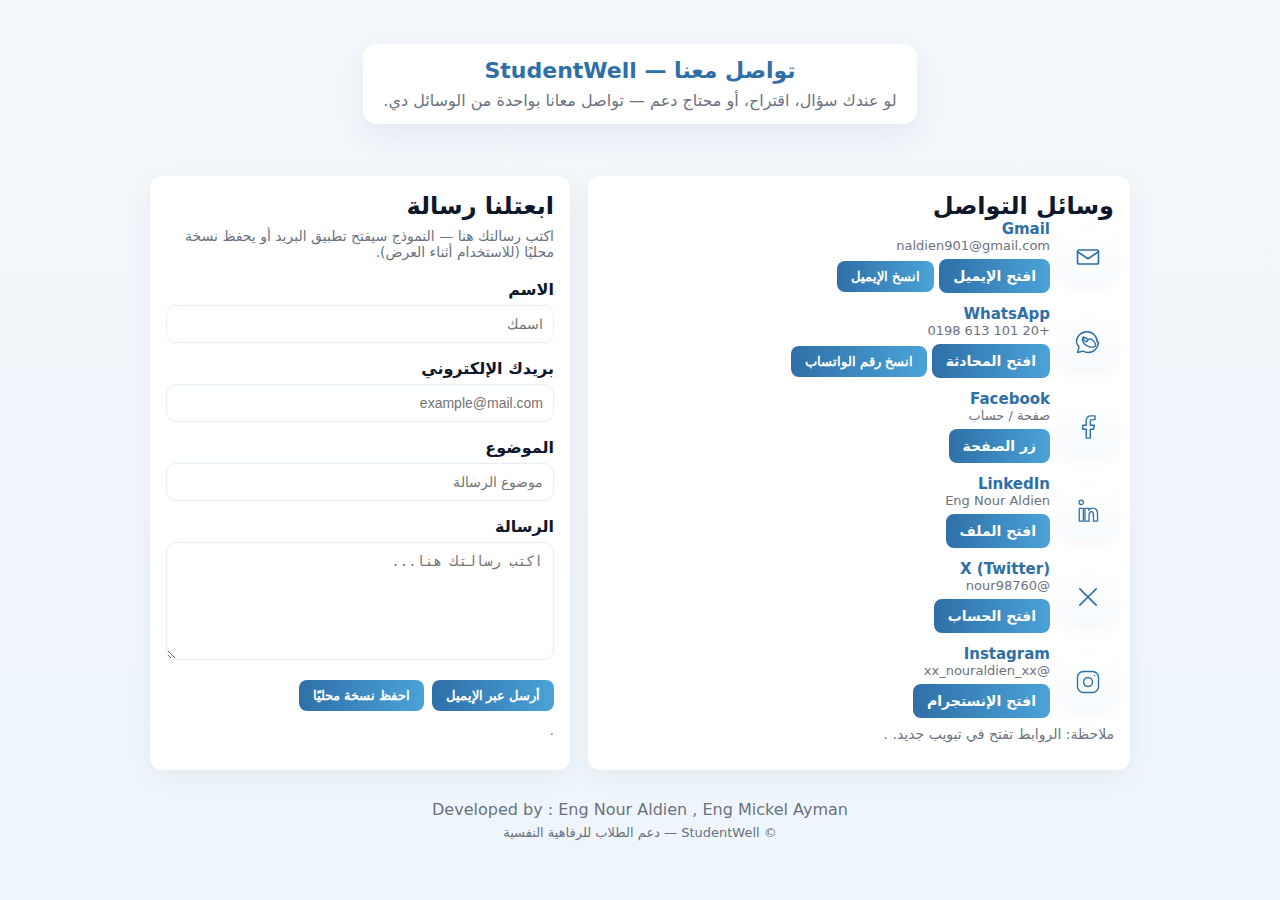
<file: contact.html>
<!doctype html>
<html lang="ar" dir="rtl">
<head>
  <link rel="stylesheet" href="styles.css">
  <meta charset="utf-8" />
  <meta name="viewport" content="width=device-width,initial-scale=1" />
  <title>StudentWell — تواصل معنا</title>
  <style>
    :root{
      --bg:#f3f7fb;
      --card:#ffffff;
      --accent:#2f6fa8;
      --muted:#6b7280;
      --glass: rgba(255,255,255,0.6);
      font-family: 'Segoe UI', Tahoma, system-ui, 'Noto Kufi Arabic', Arial, sans-serif;
    }
    *{box-sizing:border-box}
    body{margin:0;background:linear-gradient(180deg,var(--bg),#eef6fb);color:#0f172a}
    header{padding:44px 16px 18px;text-align:center}
    .brand{display:inline-block;background:var(--card);padding:14px 20px;border-radius:14px;box-shadow:0 12px 30px rgba(19,38,71,0.06)}
    .brand h1{margin:0;color:var(--accent);font-size:22px}
    .lead{color:var(--muted);margin-top:8px}

    .container{max-width:1000px;margin:20px auto;padding:0 16px}
    .grid{display:grid;grid-template-columns:1fr 420px;gap:18px}
    .card{background:var(--card);padding:16px;border-radius:12px;box-shadow:0 8px 24px rgba(19,38,71,0.05)}
    .contact-list{display:flex;flex-direction:column;gap:12px}
    .contact-item{display:flex;gap:12px;align-items:center}
    .icon{
      width:52px;height:52px;border-radius:10px;display:flex;align-items:center;justify-content:center;
      background:linear-gradient(180deg,#fff,#f6fbff);box-shadow:0 6px 16px rgba(19,38,71,0.04)
    }
    .meta{display:flex;flex-direction:column}
    .meta b{font-size:15px;color:var(--accent)}
    .meta small{color:var(--muted);font-size:13px}

    .socials{display:flex;gap:8px;flex-wrap:wrap;margin-top:8px}
    .socials a{display:inline-flex;gap:8px;align-items:center;padding:8px 10px;border-radius:10px;text-decoration:none;border:1px solid rgba(47,111,168,0.08);background:#fff;color:var(--accent);font-weight:700}

    form label{display:block;margin:8px 0 6px;font-weight:700}
    input[type=text], input[type=email], textarea{
      width:100%;padding:10px;border-radius:10px;border:1px solid #e6eefc;font-size:14px;margin-bottom:8px
    }
    button{padding:10px 14px;border-radius:10px;border:0;background:linear-gradient(90deg,var(--accent),#4aa3d8);color:white;cursor:pointer;font-weight:700}
    .ghost{background:transparent;border:1px solid rgba(47,111,168,0.12);color:var(--accent);padding:8px 10px;border-radius:10px}

    .note{font-size:13px;color:var(--muted);margin-top:8px}

    @media (max-width:920px){ .grid{grid-template-columns:1fr} .icon{width:48px;height:48px} }
  </style>
</head>
<body>
  <header>
    <div class="brand" role="banner">
      <h1>تواصل معنا — StudentWell</h1>
      <div class="lead">لو عندك سؤال، اقتراح، أو محتاج دعم — تواصل معانا بواحدة من الوسائل دي.</div>
    </div>
  </header>

  <main class="container">
    <div class="grid">
      <!-- Left: contact info & socials -->
      <section class="card" aria-labelledby="contactsTitle">
        <h2 id="contactsTitle">وسائل التواصل</h2>

        <div class="contact-list" role="list">
          <!-- Email -->
          <div class="contact-item" role="listitem">
            <div class="icon" aria-hidden>
              <!-- mail icon -->
              <svg width="28" height="28" viewBox="0 0 24 24" fill="none" xmlns="http://www.w3.org/2000/svg"><path d="M3 7.5C3 6.671 3.671 6 4.5 6h15c.829 0 1.5.671 1.5 1.5v9c0 .829-.671 1.5-1.5 1.5h-15A1.5 1.5 0 0 1 3 16.5v-9z" stroke="#2f6fa8" stroke-width="1.4" stroke-linecap="round" stroke-linejoin="round"/><path d="M21 7.5l-9 6-9-6" stroke="#2f6fa8" stroke-width="1.4" stroke-linecap="round" stroke-linejoin="round"/></svg>
            </div>
            <div class="meta">
              <b>Gmail</b>
              <small id="emailText">naldien901@gmail.com</small>
              <div style="margin-top:6px">
                <a class="ghost" href="mailto:naldien901@gmail.com">افتح الإيميل</a>
                <button id="copyEmail" class="ghost" style="margin-left:8px">انسخ الإيميل</button>
              </div>
            </div>
          </div>

          <!-- WhatsApp -->
          <div class="contact-item">
            <div class="icon" aria-hidden>
              <!-- whatsapp icon -->
              <svg width="28" height="28" viewBox="0 0 24 24" fill="none" xmlns="http://www.w3.org/2000/svg"><path d="M21 12.1c0 4.9-3.99 8.9-8.9 8.9-1.59 0-3.07-.42-4.35-1.16L3 21l1.31-4.73A8.872 8.872 0 0 1 2.1 12.1C2.1 7.2 6.09 3.2 11 3.2S19.9 7.2 19.9 12.1z" stroke="#2f6fa8" stroke-width="1.2" stroke-linecap="round" stroke-linejoin="round"/><path d="M8.2 7.6c-.3.2-1 1-1 2.2 0 1.2.7 2.6 1.7 3.7.9 1 2.8 2.3 4.7 2.8 1 .2 1.7.1 2.4.1.6 0 1-.1 1.3-.2.4-.1.9-.4 1.1-.8.2-.3.2-.6.2-.9-.1-.9-.6-1.7-1-2.2-.7-1-1.5-1.7-2.2-2.2-.6-.4-1.1-.6-1.5-.7-.4-.1-.8 0-1.1.2-.3.2-.6.5-.9.9-.2.3-.5.6-.7.8-.4.4-.9.4-1.3.2-.4-.2-.9-.6-1.3-1.1-.2-.3-.4-.6-.5-1-.1-.3 0-.6.2-.9.2-.3.5-.4.9-.4.3 0 .6.1.9.3.4.2.7.5.9.8.2.3.4.6.6.9" stroke="#2f6fa8" stroke-width="1.2" stroke-linecap="round" stroke-linejoin="round"/></svg>
            </div>
            <div class="meta">
              <b>WhatsApp</b>
              <small id="waText">+20 101 613 0198</small>
              <div style="margin-top:6px">
                <a class="ghost" id="waLink" href="https://wa.me/201016130198" target="_blank" rel="noopener">افتح المحادثة</a>
                <button id="copyWA" class="ghost" style="margin-left:8px">انسخ رقم الواتساب</button>
              </div>
            </div>
          </div>

          <!-- Facebook -->
          <div class="contact-item">
            <div class="icon" aria-hidden>
              <!-- fb icon -->
              <svg width="28" height="28" viewBox="0 0 24 24" fill="none" xmlns="http://www.w3.org/2000/svg"><path d="M18 2.5h-3.2c-2.6 0-4.3 1.6-4.3 4.2V10.5H7.5v3.4h3v7.6h3.5v-7.6h2.8l.7-3.4h-3.5V7.2c0-.9.3-1.5 1.6-1.5H18V2.5z" stroke="#2f6fa8" stroke-width="1.2" stroke-linecap="round" stroke-linejoin="round"/></svg>
            </div>
            <div class="meta">
              <b>Facebook</b>
              <small>صفحة / حساب</small>
              <div style="margin-top:6px">
                <a class="ghost" href="https://www.facebook.com/share/1JznTNos8D/" target="_blank" rel="noopener">زر الصفحة</a>
              </div>
            </div>
          </div>

          <!-- LinkedIn -->
          <div class="contact-item">
            <div class="icon" aria-hidden>
              <!-- linkedin icon -->
              <svg width="28" height="28" viewBox="0 0 24 24" fill="none" xmlns="http://www.w3.org/2000/svg"><path d="M4.5 8.9H8v11H4.5v-11zM6.2 5.6a1.9 1.9 0 1 0 0-3.8 1.9 1.9 0 0 0 0 3.8zM9.4 8.9h3.3v1.5h.05c.46-.88 1.59-1.8 3.27-1.8 3.5 0 4.15 2.3 4.15 5.3v6h-3.5v-5.3c0-1.26-.02-2.88-1.76-2.88-1.76 0-2.03 1.37-2.03 2.78v5.4h-3.5v-11z" stroke="#2f6fa8" stroke-width="1.1" stroke-linecap="round" stroke-linejoin="round"/></svg>
            </div>
            <div class="meta">
              <b>LinkedIn</b>
              <small>Eng Nour Aldien</small>
              <div style="margin-top:6px">
                <a class="ghost" href="https://www.linkedin.com/in/eng-nour-aldien-mahmoud-581133372?utm_source=share&utm_campaign=share_via&utm_content=profile&utm_medium=android_app" target="_blank" rel="noopener">افتح الملف</a>
              </div>
            </div>
          </div>

          <!-- X -->
          <div class="contact-item">
            <div class="icon" aria-hidden>
              <!-- x icon -->
              <svg width="28" height="28" viewBox="0 0 24 24" fill="none" xmlns="http://www.w3.org/2000/svg"><path d="M19 5L12 12M5 19L12 12M5 5l14 14" stroke="#2f6fa8" stroke-width="1.4" stroke-linecap="round" stroke-linejoin="round"/></svg>
            </div>
            <div class="meta">
              <b>X (Twitter)</b>
              <small>@nour98760</small>
              <div style="margin-top:6px">
                <a class="ghost" href="https://x.com/nour98760?t=MD_ephKnDJc2FQxQCc0rTQ&s=09" target="_blank" rel="noopener">افتح الحساب</a>
              </div>
            </div>
          </div>

          <!-- Instagram -->
          <div class="contact-item">
            <div class="icon" aria-hidden>
              <!-- insta icon -->
              <svg width="28" height="28" viewBox="0 0 24 24" fill="none" xmlns="http://www.w3.org/2000/svg"><rect x="3" y="3" width="18" height="18" rx="5" stroke="#2f6fa8" stroke-width="1.2"/><path d="M12 8.2a3.8 3.8 0 1 0 0 7.6 3.8 3.8 0 0 0 0-7.6z" stroke="#2f6fa8" stroke-width="1.2"/><path d="M17.5 6.5h.01" stroke="#2f6fa8" stroke-width="1.2" stroke-linecap="round"/></svg>
            </div>
            <div class="meta">
              <b>Instagram</b>
              <small>@xx_nouraldien_xx</small>
              <div style="margin-top:6px">
                <a class="ghost" href="https://www.instagram.com/xx_nouraldien_xx?igsh=NHZ2ZHp2ejFibjV6" target="_blank" rel="noopener">افتح الإنستجرام</a>
              </div>
            </div>
          </div>
        </div>

        <p class="note">ملاحظة: الروابط تفتح في تبويب جديد. .</p>
      </section>

      <!-- Right: contact form -->
      <aside class="card" aria-labelledby="formTitle">
        <h2 id="formTitle">ابعتلنا رسالة</h2>
        <p class="note">اكتب رسالتك هنا — النموذج سيفتح تطبيق البريد أو يحفظ نسخة محليًا (للاستخدام أثناء العرض).</p>

        <form id="contactForm">
          <label for="name">الاسم</label>
          <input id="name" type="text" placeholder="اسمك" required>

          <label for="fromEmail">بريدك الإلكتروني</label>
          <input id="fromEmail" type="email" placeholder="example@mail.com" required>

          <label for="subject">الموضوع</label>
          <input id="subject" type="text" placeholder="موضوع الرسالة" required>

          <label for="message">الرسالة</label>
          <textarea id="message" rows="6" placeholder="اكتب رسالتك هنا..." required></textarea>

          <div style="display:flex;gap:8px;margin-top:8px">
            <button type="submit">أرسل عبر الإيميل</button>
            <button type="button" id="saveLocal" class="ghost">احفظ نسخة محليًا</button>
          </div>
        </form>

        <div class="note" style="margin-top:12px">
         .
        </div>
      </aside>
    </div>

    <footer style="margin-top:18px;text-align:center;color:var(--muted)">
      <div>Developed by : Eng Nour Aldien , Eng Mickel Ayman</div>
      <div style="font-size:13px;margin-top:6px">© StudentWell — دعم الطلاب للرفاهية النفسية</div>
    </footer>
  </main>

  <script>
    // Helper: copy to clipboard with toast
    function copyToClipboard(text){
      navigator.clipboard?.writeText(text).then(()=>{
        alert('تم النسخ إلى الحافظة: ' + text);
      }).catch(()=>{ prompt('انسخ النص يدويًا:', text); });
    }

    document.getElementById('copyEmail').addEventListener('click', ()=> copyToClipboard('naldien901@gmail.com'));
    document.getElementById('copyWA').addEventListener('click', ()=> copyToClipboard('+201016130198'));

    // WhatsApp link already set; we also ensure it opens correctly
    document.getElementById('waLink').addEventListener('click', (e)=>{
      // allow normal open in new tab
    });

    // Contact form: open mailto and save local copy
    const form = document.getElementById('contactForm');
    form.addEventListener('submit', (e)=>{
      e.preventDefault();
      const name = document.getElementById('name').value.trim();
      const from = document.getElementById('fromEmail').value.trim();
      const subject = document.getElementById('subject').value.trim();
      const msg = document.getElementById('message').value.trim();
      if(!name || !from || !subject || !msg) return alert('من فضلك املأ كل الحقول.');

      // build mailto
      const to = 'naldien901@gmail.com';
      const body = encodeURIComponent(`الاسم: ${name}\nالبريد: ${from}\n\n${msg}`);
      const mailto = `mailto:${to}?subject=${encodeURIComponent(subject)}&body=${body}`;
      // Save a local copy to localStorage for العرض
      const storeKey = 'studentwell_contact_messages_v1';
      const arr = JSON.parse(localStorage.getItem(storeKey) || '[]');
      arr.push({t: Date.now(), name, from, subject, msg});
      localStorage.setItem(storeKey, JSON.stringify(arr));
      // open mail client
      window.location.href = mailto;
    });

    // Save local copy button
    document.getElementById('saveLocal').addEventListener('click', ()=>{
      const name = document.getElementById('name').value.trim();
      const from = document.getElementById('fromEmail').value.trim();
      const subject = document.getElementById('subject').value.trim();
      const msg = document.getElementById('message').value.trim();
      if(!name || !from || !subject || !msg) return alert('من فضلك املأ كل الحقول قبل الحفظ.');
      const storeKey = 'studentwell_contact_messages_v1';
      const arr = JSON.parse(localStorage.getItem(storeKey) || '[]');
      arr.push({t: Date.now(), name, from, subject, msg});
      localStorage.setItem(storeKey, JSON.stringify(arr));
      alert('تم حفظ نسخة محليًا.');
    });

    // optional: expose function to read saved messages (useful للعرض)
    window._studentwell_getSavedMessages = function(){
      return JSON.parse(localStorage.getItem('studentwell_contact_messages_v1') || '[]');
    };
  </script>
<script src="site-nav.js"></script>
<script src="nav-scroll.js"></script>
</body>
</html>
</file>
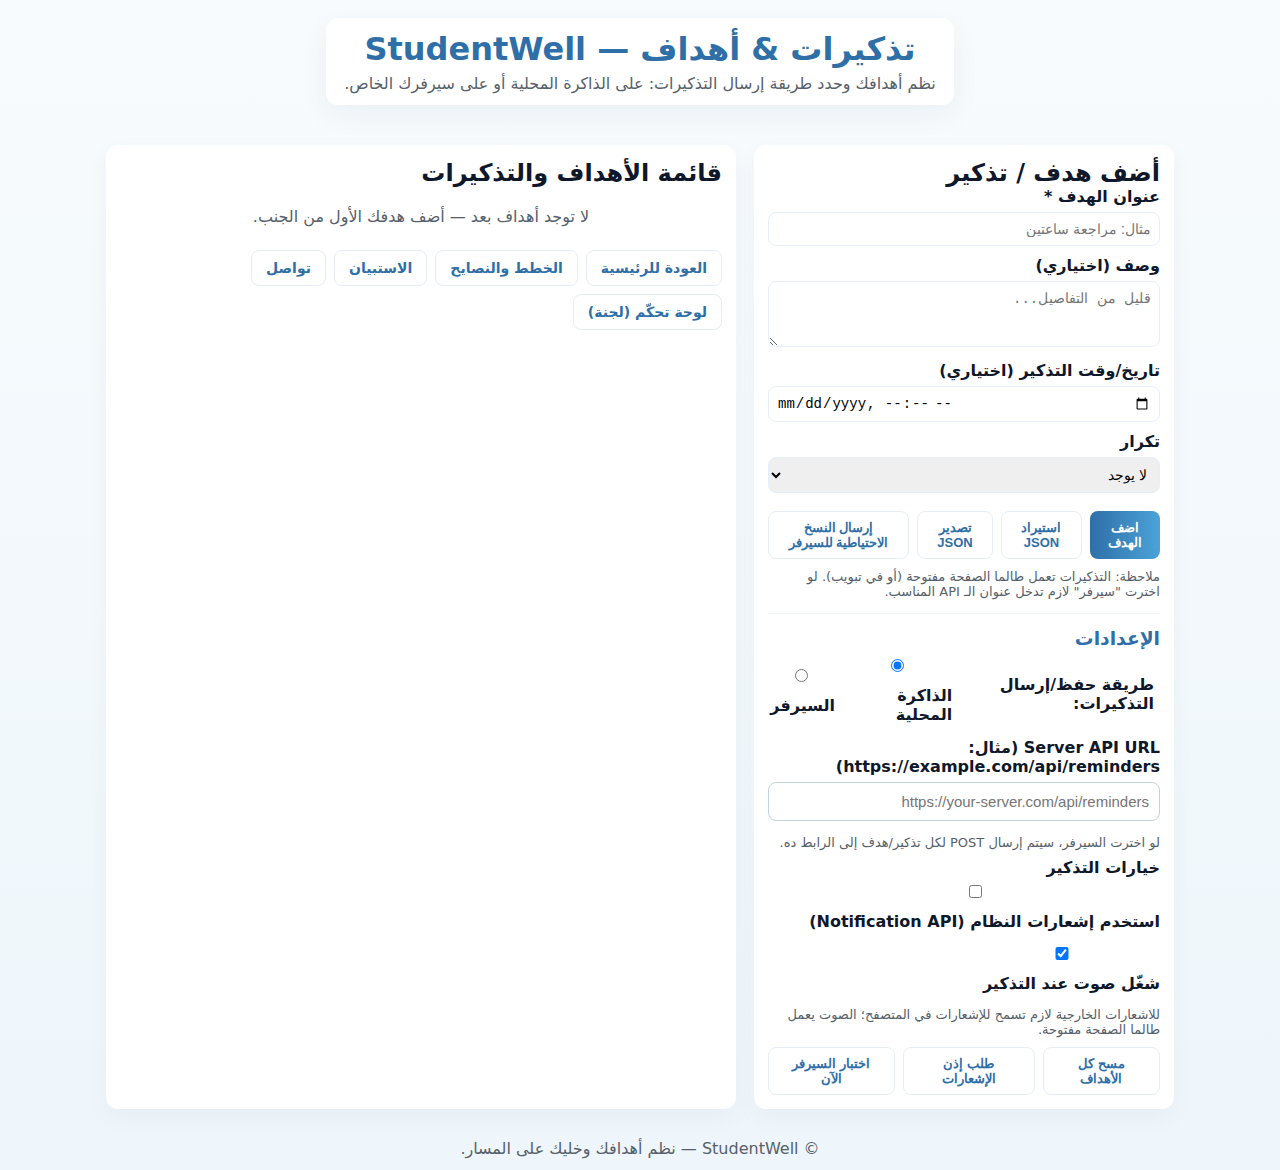
<file: goals.html>
<!doctype html>
<html lang="ar" dir="rtl">
<head>
  <link rel="stylesheet" href="styles.css">
  <meta charset="utf-8" />
  <meta name="viewport" content="width=device-width,initial-scale=1" />
  <title>StudentWell — تذكيرات وأهداف (مع خيار السيرفر)</title>
  <style>
    :root{
      --bg:#f7fbfd;
      --card:#fff;
      --accent:#2f6fa8;
      --accent-2:#4aa3d8;
      --muted:#56606a;
      --success:#16a34a;
      --danger:#dc2626;
      font-family: 'Segoe UI', Tahoma, system-ui, 'Noto Kufi Arabic', Arial, sans-serif;
    }
    *{box-sizing:border-box}
    body{margin:0;background:linear-gradient(180deg,var(--bg),#eef6fb);color:#0f172a}
    header{padding:18px;text-align:center}
    .brand{display:inline-block;background:var(--card);padding:12px 18px;border-radius:12px;box-shadow:0 10px 30px rgba(19,38,71,0.05)}
    .brand h1{margin:0;color:var(--accent)}
    .lead{color:var(--muted);margin-top:6px}

    .container{max-width:1100px;margin:20px auto;padding:0 16px}
    .layout{display:grid;grid-template-columns:420px 1fr;gap:18px}
    .card{background:var(--card);padding:14px;border-radius:12px;box-shadow:0 8px 24px rgba(19,38,71,0.04)}
    label{display:block;margin-bottom:6px;font-weight:700}
    input[type=text], textarea, input[type=datetime-local], select{
      width:100%;padding:8px;border:1px solid #e6eefc;border-radius:8px;margin-bottom:10px;font-size:14px
    }
    .row{display:flex;gap:8px;align-items:center}
    .btn{padding:8px 12px;border-radius:10px;border:0;cursor:pointer;font-weight:700}
    .btn.primary{background:linear-gradient(90deg,var(--accent),var(--accent-2));color:white}
    .btn.ghost{background:transparent;border:1px solid rgba(47,111,168,0.12);color:var(--accent)}
    .small{padding:6px 8px;font-size:13px}

    .goals-list{max-height:560px;overflow:auto;margin-top:8px}
    .goal-item{padding:10px;border-radius:10px;border:1px solid #f0f6fb;margin-bottom:10px;display:flex;justify-content:space-between;gap:10px;align-items:flex-start}
    .goal-main{flex:1}
    .goal-title{font-weight:800;color:var(--accent);margin:0 0 6px}
    .goal-meta{font-size:13px;color:var(--muted);margin-bottom:6px}
    .pill{display:inline-block;padding:4px 8px;border-radius:999px;font-size:12px;background:#f1f8ff;color:var(--accent);margin-left:6px}

    .controls{display:flex;gap:8px;flex-wrap:wrap}

    .empty{color:var(--muted);padding:12px;text-align:center}

    footer{margin-top:18px;text-align:center;color:var(--muted)}

    .setting-row{display:flex;gap:8px;align-items:center;margin-bottom:8px}

    @media (max-width:920px){ .layout{grid-template-columns:1fr} }
  </style>
</head>
<body>
  <header>
    <div class="brand">
      <h1>تذكيرات &amp; أهداف — StudentWell</h1>
      <div class="lead">نظم أهدافك وحدد طريقة إرسال التذكيرات: على الذاكرة المحلية أو على سيرفرك الخاص.</div>
    </div>
  </header>

  <main class="container">
    <div class="layout">
      <!-- Sidebar: form لإضافة هدف + إعدادات السيرفر/الصوت -->
      <aside class="card" aria-labelledby="addTitle">
        <h2 id="addTitle">أضف هدف / تذكير</h2>

        <form id="goalForm">
          <label for="title">عنوان الهدف *</label>
          <input id="title" name="title" type="text" placeholder="مثال: مراجعة ساعتين" required />

          <label for="desc">وصف (اختياري)</label>
          <textarea id="desc" name="desc" rows="3" placeholder="قليل من التفاصيل..." ></textarea>

          <label for="due">تاريخ/وقت التذكير (اختياري)</label>
          <input id="due" name="due" type="datetime-local" />

          <label for="repeat">تكرار</label>
          <select id="repeat" name="repeat">
            <option value="none">لا يوجد</option>
            <option value="daily">يومي</option>
            <option value="weekly">أسبوعي</option>
          </select>

          <div style="display:flex;gap:8px;margin-top:8px">
            <button type="submit" class="btn primary">اضف الهدف</button>
            <button type="button" id="importBtn" class="btn ghost small">استيراد JSON</button>
            <button type="button" id="exportBtn" class="btn ghost small">تصدير JSON</button>
          </div>

          <div style="margin-top:10px;font-size:13px;color:var(--muted)">
            ملاحظة: التذكيرات تعمل طالما الصفحة مفتوحة (أو في تبويب). لو اخترت "سيرفر" لازم تدخل عنوان الـ API المناسب.
          </div>
        </form>

        <hr style="margin:14px 0;border:none;border-top:1px solid #f0f6fb" />

        <div>
          <h3 style="margin:0 0 8px">الإعدادات</h3>

          <!-- اختيار طريقة الإرسال -->
          <div class="setting-row">
            <label style="margin:0 6px 0 0;font-weight:700">طريقة حفظ/إرسال التذكيرات:</label>
            <label><input type="radio" name="storageMode" value="local" checked> الذاكرة المحلية</label>
            <label><input type="radio" name="storageMode" value="server"> السيرفر</label>
          </div>

          <!-- Server URL -->
          <div style="margin-bottom:8px">
            <label for="serverUrl">Server API URL (مثال: https://example.com/api/reminders)</label>
            <input id="serverUrl" placeholder="https://your-server.com/api/reminders">
            <div style="font-size:13px;color:var(--muted)">لو اخترت السيرفر، سيتم إرسال POST لكل تذكير/هدف إلى الرابط ده.</div>
          </div>

          <!-- Notification & sound -->
          <div style="margin-top:6px">
            <label style="display:block;margin-bottom:6px">خيارات التذكير</label>
            <div class="setting-row">
              <label><input type="checkbox" id="enableNotifications"> استخدم إشعارات النظام (Notification API)</label>
            </div>
            <div class="setting-row">
              <label><input type="checkbox" id="enableSound" checked> شغّل صوت عند التذكير</label>
            </div>
            <div style="font-size:13px;color:var(--muted)">للاشعارات الخارجية لازم تسمح للإشعارات في المتصفح؛ الصوت يعمل طالما الصفحة مفتوحة.</div>
          </div>

          <div style="display:flex;gap:8px;margin-top:10px">
            <button id="clearAll" class="btn ghost small">مسح كل الأهداف</button>
            <button id="requestNotify" class="btn ghost small">طلب إذن الإشعارات</button>
            <button id="testServer" class="btn ghost small">اختبار السيرفر الآن</button>
          </div>

        </div>
      </aside>

      <!-- Main: قائمة الأهداف -->
      <section class="card" aria-labelledby="listTitle">
        <h2 id="listTitle">قائمة الأهداف والتذكيرات</h2>
        <div id="goalsContainer" class="goals-list" role="list"></div>

        <div id="emptyState" class="empty">لا توجد أهداف بعد — أضف هدفك الأول من الجنب.</div>

        <div style="margin-top:12px;display:flex;gap:8px;flex-wrap:wrap;align-items:center">
          <a href="index.html" class="btn ghost small">العودة للرئيسية</a>
          <a href="plans.html" class="btn ghost small">الخطط والنصايح</a>
          <a href="survey.html" class="btn ghost small">الاستبيان</a>
          <a href="contact.html" class="btn ghost small">تواصل</a>
          <a href="admin.html" class="btn ghost small">لوحة تحكّم (لجنة)</a>
        </div>
      </section>
    </div>

    <footer>
      © StudentWell — نظم أهدافك وخليك على المسار.
    </footer>
  </main>

  <audio id="notifSound" src="[data-uri]"></audio>
  <!-- ملاحظة: الصوت هنا كـ placeholder silent wav. لو عايز صوت حقيقي حط رابط ملف mp3/wav صالح -->

  <script>
    /***********************
     * Storage & Settings  *
     ***********************/
    const FORM = document.getElementById('goalForm');
    const container = document.getElementById('goalsContainer');
    const emptyState = document.getElementById('emptyState');
    const exportBtn = document.getElementById('exportBtn');
    const importBtn = document.getElementById('importBtn');
    const clearAllBtn = document.getElementById('clearAll');
    const requestNotifyBtn = document.getElementById('requestNotify');
    const testServerBtn = document.getElementById('testServer');

    const serverUrlInput = document.getElementById('serverUrl');
    const storageRadios = document.getElementsByName('storageMode');
    const enableNotifications = document.getElementById('enableNotifications');
    const enableSound = document.getElementById('enableSound');
    const notifSound = document.getElementById('notifSound');

    const STORAGE_KEY = 'studentwell_goals_v1';
    const SETTINGS_KEY = 'studentwell_settings_v1';

    function loadSettings(){
      try{
        return JSON.parse(localStorage.getItem(SETTINGS_KEY) || '{}');
      }catch(e){
        return {};
      }
    }
    function saveSettings(s){
      localStorage.setItem(SETTINGS_KEY, JSON.stringify(s));
    }

    // default settings
    const defaultSettings = {
      storageMode: 'local', // 'local' or 'server'
      serverUrl: '',
      notifications: false,
      sound: true
    };

    // load or init settings
    const SETTINGS = Object.assign({}, defaultSettings, loadSettings());

    // apply settings to UI
    function applySettingsToUI(){
      serverUrlInput.value = SETTINGS.serverUrl || '';
      enableNotifications.checked = !!SETTINGS.notifications;
      enableSound.checked = !!SETTINGS.sound;
      // radios
      for(const r of storageRadios) if(r.value === SETTINGS.storageMode) r.checked = true;
    }
    applySettingsToUI();

    // save UI changes
    serverUrlInput.addEventListener('change', ()=> { SETTINGS.serverUrl = serverUrlInput.value.trim(); saveSettings(SETTINGS); });
    enableNotifications.addEventListener('change', ()=> { SETTINGS.notifications = enableNotifications.checked; saveSettings(SETTINGS); });
    enableSound.addEventListener('change', ()=> { SETTINGS.sound = enableSound.checked; saveSettings(SETTINGS); });
    for(const r of storageRadios) r.addEventListener('change', ()=> { if(r.checked) { SETTINGS.storageMode = r.value; saveSettings(SETTINGS); } });

    /***********************
     * Goals storage CRUD  *
     ***********************/
    function loadGoals(){
      try{
        return JSON.parse(localStorage.getItem(STORAGE_KEY) || '[]');
      }catch(e){
        return [];
      }
    }
    function saveGoals(arr){
      localStorage.setItem(STORAGE_KEY, JSON.stringify(arr));
    }
    function uid(){ return 'g_' + Date.now().toString(36) + Math.random().toString(36).slice(2,7); }

    /***********************
     * Render UI           *
     ***********************/
    function render(){
      const goals = loadGoals();
      container.innerHTML = '';
      if(goals.length === 0){ emptyState.style.display = 'block'; return; }
      emptyState.style.display = 'none';

      goals.slice().reverse().forEach(goal => {
        const item = document.createElement('div');
        item.className = 'goal-item';
        item.setAttribute('role','listitem');
        item.innerHTML = `
          <div class="goal-main">
            <div style="display:flex;align-items:center;gap:8px">
              <div style="flex:1">
                <div class="goal-title">${escapeHtml(goal.title)}</div>
                <div class="goal-meta">${goal.desc ? escapeHtml(goal.desc) : '<span style="color:var(--muted)">بدون وصف</span>'}</div>
                <div style="font-size:13px;color:var(--muted)">
                  ${goal.due ? 'موعد: ' + new Date(goal.due).toLocaleString() : '<span class="pill">بدون موعد</span>'}
                  ${goal.repeat && goal.repeat !== 'none' ? `<span class="pill">تكرار: ${escapeHtml(goal.repeat)}</span>` : ''}
                  ${goal.completed ? `<span class="pill" style="background:#e6ffef;color:var(--success)">مكتمل</span>` : ''}
                </div>
              </div>
            </div>
          </div>
          <div style="display:flex;flex-direction:column;gap:6px;align-items:flex-end">
            <div class="controls">
              <button class="btn small ghost" data-action="toggle" data-id="${goal.id}">${goal.completed ? 'إلغاء الإنجاز' : 'معلم كمنجز'}</button>
              <button class="btn small ghost" data-action="edit" data-id="${goal.id}">تعديل</button>
              <button class="btn small" style="background:#ffeef0;color:var(--danger)" data-action="delete" data-id="${goal.id}">حذف</button>
            </div>
            <div style="font-size:12px;color:var(--muted)">${timeSince(goal.created)}</div>
          </div>
        `;
        item.querySelectorAll('button').forEach(b=>{
          b.addEventListener('click', (e)=>{
            const action = b.getAttribute('data-action');
            const id = b.getAttribute('data-id');
            if(action === 'delete') deleteGoal(id);
            if(action === 'toggle') toggleComplete(id);
            if(action === 'edit') editGoal(id);
          });
        });
        container.appendChild(item);
      });
    }

    /***********************
     * CRUD functions      *
     ***********************/
    function addGoal(obj){
      const arr = loadGoals();
      arr.push(obj);
      saveGoals(arr);
      render();

      // also send to server if chosen
      if(SETTINGS.storageMode === 'server' && SETTINGS.serverUrl) {
        sendGoalToServer(obj).then(res=>{
          // server response handling already done in sendGoalToServer
        });
      }
    }

    function deleteGoal(id){
      if(!confirm('هل تريد حذف هذا الهدف؟')) return;
      const arr = loadGoals().filter(g=>g.id !== id);
      saveGoals(arr);
      render();
    }

    function toggleComplete(id){
      const arr = loadGoals();
      const g = arr.find(x=>x.id === id);
      if(!g) return;
      g.completed = !g.completed;
      g.completedAt = g.completed ? Date.now() : null;
      saveGoals(arr);
      render();
    }

    function editGoal(id){
      const arr = loadGoals();
      const g = arr.find(x=>x.id === id);
      if(!g) return alert('العنصر مش موجود.');
      document.getElementById('title').value = g.title;
      document.getElementById('desc').value = g.desc || '';
      document.getElementById('due').value = g.due ? formatForInput(new Date(g.due)) : '';
      document.getElementById('repeat').value = g.repeat || 'none';
      // حذف العنصر القديم وسيتم إضافة نسخة جديدة عند الحفظ
      const newArr = arr.filter(x=>x.id !== id);
      saveGoals(newArr);
      render();
      window.scrollTo({top:0,behavior:'smooth'});
    }

    /***********************
     * Utilities           *
     ***********************/
    function formatForInput(d){
      const pad = n => String(n).padStart(2,'0');
      return `${d.getFullYear()}-${pad(d.getMonth()+1)}-${pad(d.getDate())}T${pad(d.getHours())}:${pad(d.getMinutes())}`;
    }
    function timeSince(ts){
      const diff = Math.floor((Date.now() - ts)/1000);
      if(diff < 60) return `${diff} ث`;
      if(diff < 3600) return `${Math.floor(diff/60)} د`;
      if(diff < 86400) return `${Math.floor(diff/3600)} س`;
      return `${Math.floor(diff/86400)} يوم`;
    }
    function escapeHtml(s){ if(!s) return ''; return String(s).replace(/[&<>"']/g, c=>({ '&':'&amp;','<':'&lt;','>':'&gt;','"':'&quot;',"'":'&#39;' })[c]); }

    /***********************
     * Form handling       *
     ***********************/
    FORM.addEventListener('submit', e=>{
      e.preventDefault();
      const title = FORM.title.value.trim();
      if(!title) return alert('اكتب عنوان للهدف.');
      const desc = FORM.desc.value.trim();
      const dueVal = FORM.due.value ? new Date(FORM.due.value).toISOString() : null;
      const repeat = FORM.repeat.value || 'none';
      const newGoal = {
        id: uid(),
        title, desc,
        due: dueVal,
        repeat,
        created: Date.now(),
        completed: false
      };
      addGoal(newGoal);
      FORM.reset();
      alert('تم إضافة الهدف.');
    });

    /***********************
     * Export / Import     *
     ***********************/
    exportBtn.addEventListener('click', ()=>{
      const data = JSON.stringify(loadGoals(), null, 2);
      const blob = new Blob([data], {type:'application/json'});
      const url = URL.createObjectURL(blob);
      const a = document.createElement('a'); a.href = url; a.download = 'studentwell_goals.json'; a.click(); URL.revokeObjectURL(url);
    });

    importBtn.addEventListener('click', ()=>{
      const input = document.createElement('input');
      input.type = 'file';
      input.accept = 'application/json';
      input.onchange = ()=> {
        const file = input.files[0];
        if(!file) return;
        const reader = new FileReader();
        reader.onload = ()=>{
          try{
            const parsed = JSON.parse(reader.result);
            if(!Array.isArray(parsed)) throw new Error('JSON غير صحيح.');
            const sanitized = parsed.map(p=>({
              id: p.id || uid(),
              title: p.title || 'بدون عنوان',
              desc: p.desc || '',
              due: p.due || null,
              repeat: p.repeat || 'none',
              created: p.created || Date.now(),
              completed: !!p.completed
            }));
            saveGoals(sanitized);
            render();
            alert('تم استيراد الأهداف.');
          }catch(err){
            alert('فشل الاستيراد — تأكد من ملف JSON مناسب.');
          }
        };
        reader.readAsText(file);
      };
      input.click();
    });

    clearAllBtn.addEventListener('click', ()=>{
      if(!confirm('هل أنت متأكد من مسح كل الأهداف؟')) return;
      saveGoals([]);
      render();
    });

    /***********************
     * Notifications & sound*
     ***********************/
    requestNotifyBtn.addEventListener('click', async ()=>{
      if(!('Notification' in window)) return alert('الإشعارات غير مدعومة في المتصفح ده.');
      try{
        const p = await Notification.requestPermission();
        SETTINGS.notifications = (p === 'granted');
        saveSettings(SETTINGS);
        applySettingsToUI();
        alert('حالة إذن الإشعارات: ' + p);
      }catch(e){
        alert('فشل طلب الإذن.');
      }
    });

    // play sound helper
    function playSound(){
      try{
        if(!SETTINGS.sound) return;
        // user might need to interact with page before play is allowed
        notifSound.currentTime = 0;
        notifSound.play().catch(()=>{/* ignore play errors */});
      }catch(e){}
    }

    /***********************
     * Server integration  *
     ***********************/
    async function sendGoalToServer(goal){
      // goal: object
      const url = SETTINGS.serverUrl || '';
      if(!url) {
        alert('لم تحدد رابط السيرفر في الإعدادات.');
        return {ok:false, error:'no-url'};
      }
      try{
        const resp = await fetch(url, {
          method: 'POST',
          headers: {'Content-Type':'application/json'},
          body: JSON.stringify({action:'add_goal', goal})
        });
        if(!resp.ok) {
          // fallback: save local copy as backup
          fallbackSave(goal, 'server-fail');
          alert('فشل إرسال البيانات للسيرفر — تم حفظها محليًا كنسخة احتياطية.');
          return {ok:false, status:resp.status};
        }
        const json = await resp.json().catch(()=>null);
        alert('تم إرسال الهدف للسيرفر بنجاح.');
        return {ok:true, json};
      }catch(err){
        fallbackSave(goal, 'server-error');
        alert('تعذر الوصول للسيرفر — تم حفظ الهدف محليًا كنسخة احتياطية.');
        return {ok:false, error:err.message};
      }
    }

    function fallbackSave(obj, tag){
      // حفظ نسخة احتياطية محليًا ضمن مفتاح مخصص
      const key = 'studentwell_server_fallback_v1';
      const arr = JSON.parse(localStorage.getItem(key) || '[]');
      arr.push({t:Date.now(), tag, obj});
      localStorage.setItem(key, JSON.stringify(arr));
    }

    // test server button
    testServerBtn.addEventListener('click', async ()=>{
      SETTINGS.serverUrl = serverUrlInput.value.trim();
      saveSettings(SETTINGS);
      if(!SETTINGS.serverUrl) return alert('ادخل رابط السيرفر أولاً.');
      // send a test ping
      try{
        const resp = await fetch(SETTINGS.serverUrl, {method:'POST',headers:{'Content-Type':'application/json'},body:JSON.stringify({action:'ping', t:Date.now()})});
        if(resp.ok) { alert('اختبار ناجح — استجابة من السيرفر.'); }
        else alert('اختبار فشل — رد السيرفر برمز: ' + resp.status);
      }catch(e){
        alert('تعذر الوصول للسيرفر: ' + e.message);
      }
    });

    /***********************
     * Reminders loop      *
     ***********************/
    // تحقق كل 30 ثانية من التذكيرات وقتها
    setInterval(checkReminders, 30*1000);
    window.addEventListener('load', ()=>{ render(); checkReminders(); loadSettingsToMemory(); });

    function loadSettingsToMemory(){
      // ensure SETTINGS object updated with UI
      SETTINGS.serverUrl = serverUrlInput.value.trim();
      SETTINGS.notifications = enableNotifications.checked;
      SETTINGS.sound = enableSound.checked;
      for(const r of storageRadios) if(r.checked) SETTINGS.storageMode = r.value;
      saveSettings(SETTINGS);
    }

    async function checkReminders(){
      // refresh settings from UI in case user modified
      loadSettingsToMemory();
      const goals = loadGoals();
      const now = Date.now();
      for(const g of goals){
        if(!g.due) continue;
        // if already notified and no repeat, skip
        if(g.notified && (g.repeat === 'none')) continue;
        const dueTs = new Date(g.due).getTime();
        // trigger if within 60s of now
        if(Math.abs(now - dueTs) < 60*1000){
          // trigger
          await triggerReminder(g);
          // update next occurrence
          if(g.repeat === 'daily'){
            const next = new Date(g.due); next.setDate(next.getDate() + 1); g.due = next.toISOString();
            // keep g.notified undefined so it'll remind again in next cycle
          } else if(g.repeat === 'weekly'){
            const next = new Date(g.due); next.setDate(next.getDate() + 7); g.due = next.toISOString();
          } else {
            g.notified = true;
          }
          saveGoals(goals);
          render();
        }
      }
    }

    async function triggerReminder(g){
      // 1) play sound if enabled
      if(SETTINGS.sound) playSound();

      // 2) if notifications allowed, show system notification
      if(SETTINGS.notifications && 'Notification' in window && Notification.permission === 'granted'){
        try{
          const n = new Notification(`تذكير: ${g.title}`, {body: g.desc || 'حان موعد التذكير', tag: g.id});
          n.onclick = ()=> window.focus();
        }catch(e){
          // ignore
        }
      } else {
        // fallback in-page alert
        try{ alert(`تذكير: ${g.title}\n\n${g.desc || ''}`); }catch(e){}
      }

      // 3) send to server OR save locally depending on setting
      if(SETTINGS.storageMode === 'server' && SETTINGS.serverUrl){
        // send basic reminder payload; handle errors inside
        try{
          const resp = await fetch(SETTINGS.serverUrl, {
            method: 'POST',
            headers: {'Content-Type':'application/json'},
            body: JSON.stringify({action:'reminder_triggered', reminder: g})
          });
          if(resp.ok){
            // optional: mark as notified on server
            console.log('Reminder sent to server.');
          } else {
            fallbackSave(g, 'send-reminder-failed-status:'+resp.status);
          }
        }catch(err){
          fallbackSave(g, 'send-reminder-error:'+ (err.message || 'err'));
        }
      } else {
        // storageMode local => simply keep local behavior (already saved)
      }
    }

    /***********************
     * Helpers on load     *
     ***********************/
    // restore settings from localStorage into SETTINGS object and UI
    window.addEventListener('load', ()=>{
      const s = loadSettings();
      Object.assign(SETTINGS, s);
      applySettingsToUI();
      // if notification permission was granted earlier, reflect that
      if('Notification' in window && Notification.permission === 'granted') {
        SETTINGS.notifications = true; enableNotifications.checked = true;
      }
      // load server URL from settings into field
      serverUrlInput.value = SETTINGS.serverUrl || '';
    });

    /***********************
     * Send existing fallback entries to server (optional) *
     ***********************/
    // helper to flush fallback saved items to server when user clicks (not automatic to avoid surprise)
    async function flushFallbacksToServer(){
      const key = 'studentwell_server_fallback_v1';
      const arr = JSON.parse(localStorage.getItem(key) || '[]');
      if(arr.length === 0) return alert('لا توجد بيانات احتياطية مرسلة.');
      if(!SETTINGS.serverUrl) return alert('حدد رابط السيرفر أولاً في الإعدادات.');
      for(const item of arr){
        try{
          const resp = await fetch(SETTINGS.serverUrl, {
            method:'POST', headers:{'Content-Type':'application/json'}, body:JSON.stringify(item)
          });
          if(resp.ok){
            // remove this item from fallback list
            // we'll rebuild new array excluding this item
          }
        }catch(e){
          // ignore individual failures
        }
      }
      // for simplicity, after attempt clear fallback (in real app you'd remove only successes)
      localStorage.removeItem(key);
      alert('تم محاولة الإرسال — تم مسح النسخ الاحتياطية محليًا (راجع سجلات السيرفر للتأكيد).');
    }

    // optional UI binding for flush (add small button programmatically)
    (function addFlushButton(){
      const btn = document.createElement('button');
      btn.className = 'btn ghost small';
      btn.textContent = 'إرسال النسخ الاحتياطية للسيرفر';
      btn.addEventListener('click', ()=> {
        if(!confirm('هل تريد محاولة إرسال النسخ الاحتياطية للسيرفر الآن؟')) return;
        flushFallbacksToServer();
      });
      // append to settings area
      const settingsCard = document.querySelector('aside.card div h3');
      const parent = document.querySelector('aside.card div');
      parent.appendChild(btn);
    })();

    /***********************
     * Server send for add *
     ***********************/
    // when adding goal and settings.server == 'server', we call sendGoalToServer inside addGoal (see above)

    /***********************
     * Utility: Send test  *
     ***********************/
    testServerBtn.addEventListener('click', async ()=>{
      SETTINGS.serverUrl = serverUrlInput.value.trim();
      saveSettings(SETTINGS);
      if(!SETTINGS.serverUrl) return alert('ادخل رابط السيرفر أولاً.');
      try{
        const resp = await fetch(SETTINGS.serverUrl, {method:'POST',headers:{'Content-Type':'application/json'},body:JSON.stringify({action:'ping', t:Date.now()})});
        if(resp.ok) { alert('اختبار ناجح — استجابة من السيرفر.'); }
        else alert('اختبار فشل — رد السيرفر برمز: ' + resp.status);
      }catch(e){
        alert('تعذر الوصول للسيرفر: ' + e.message);
      }
    });

    /***********************
     * Fallback goal sender (for add) - uses same sendGoalToServer function above
     ***********************/
    // sendGoalToServer defined earlier in code

    /***********************
     * Persist settings UI *
     ***********************/
    function applySettingsToUI(){
      serverUrlInput.value = SETTINGS.serverUrl || '';
      enableNotifications.checked = !!SETTINGS.notifications;
      enableSound.checked = !!SETTINGS.sound;
      for(const r of storageRadios) if(r.value === SETTINGS.storageMode) r.checked = true;
    }

    // Save settings whenever UI changes (already wired earlier)
    // But ensure saving initial settings object
    saveSettings(SETTINGS);

    /***********************
     * small helpers       *
     ***********************/
    // escape-html function already defined above (redefine safe)
    function escapeHtml(s){ if(!s) return ''; return String(s).replace(/[&<>"']/g, c=>({ '&':'&amp;','<':'&lt;','>':'&gt;','"':'&quot;',"'":'&#39;' })[c]); }

    // initial render
    render();
  </script>
<script src="site-nav.js"></script>
<script src="nav-scroll.js"></script>
</body>
</html>
</file>
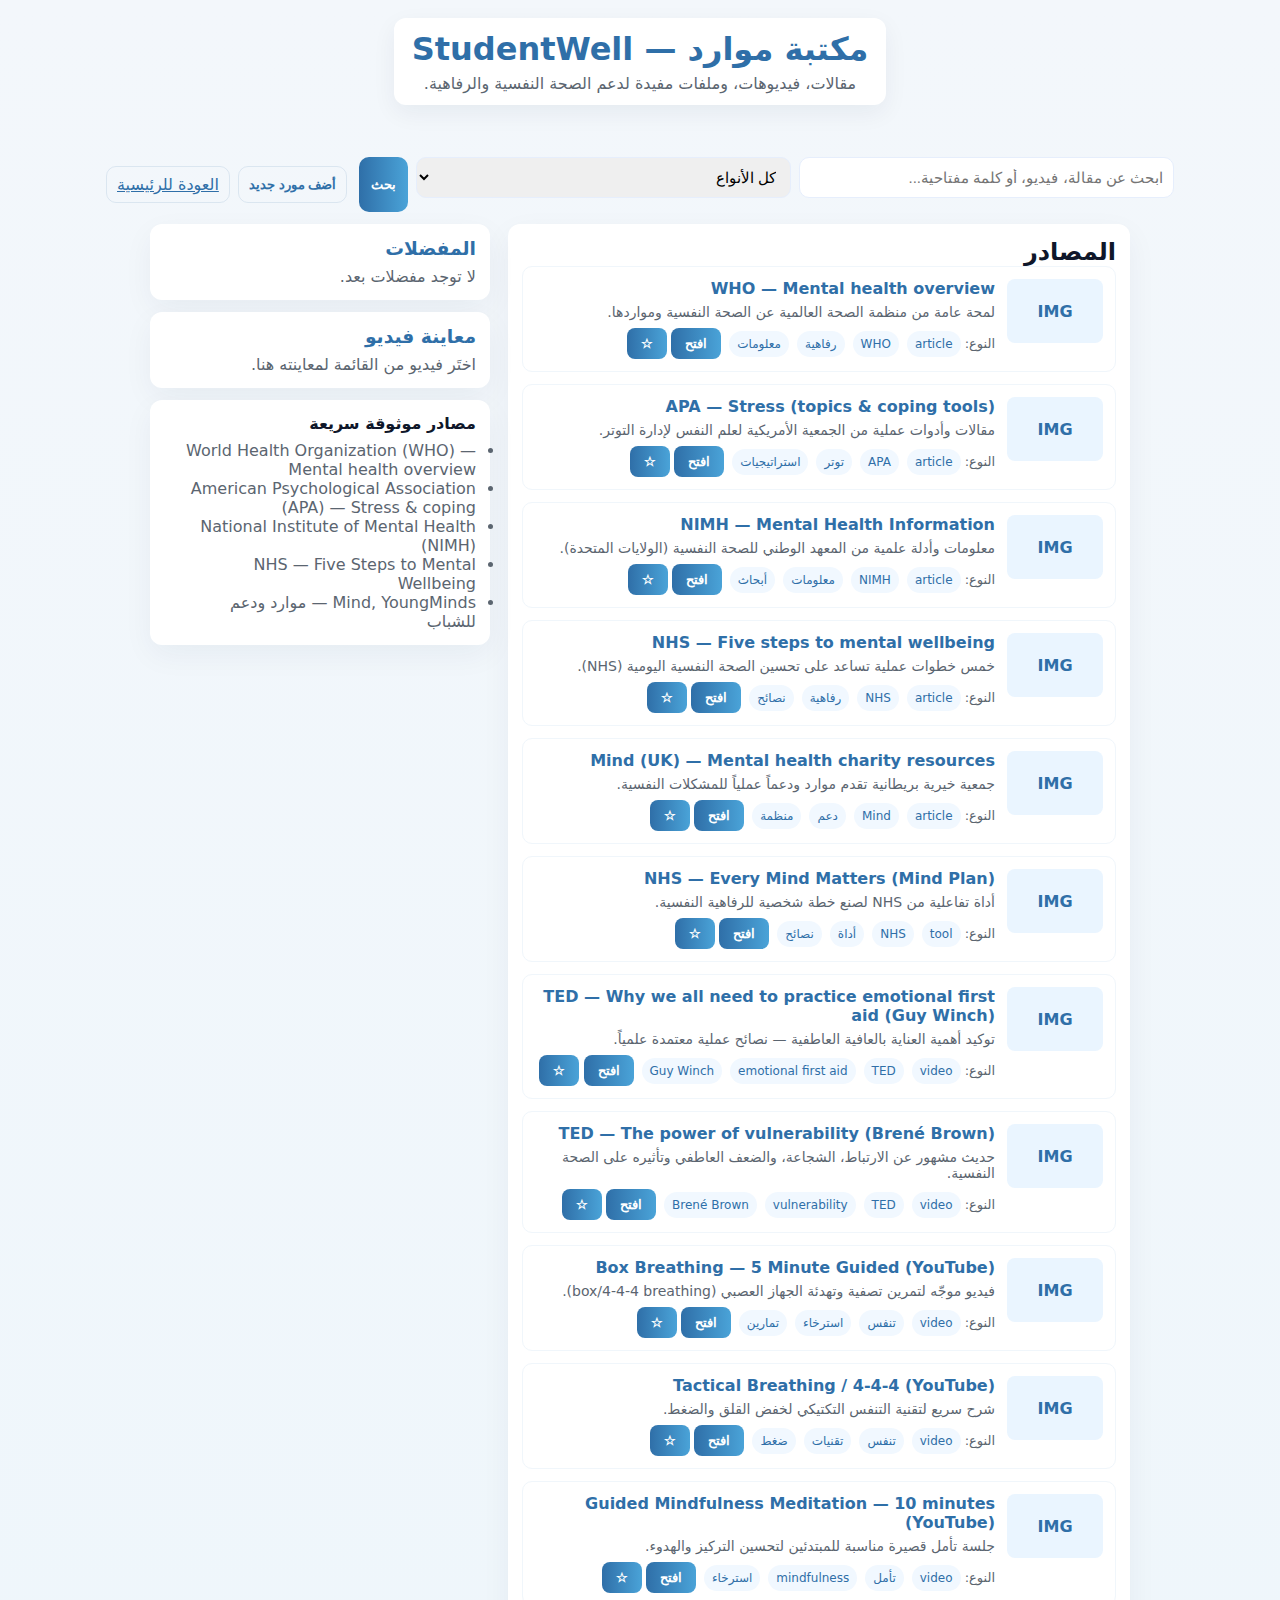
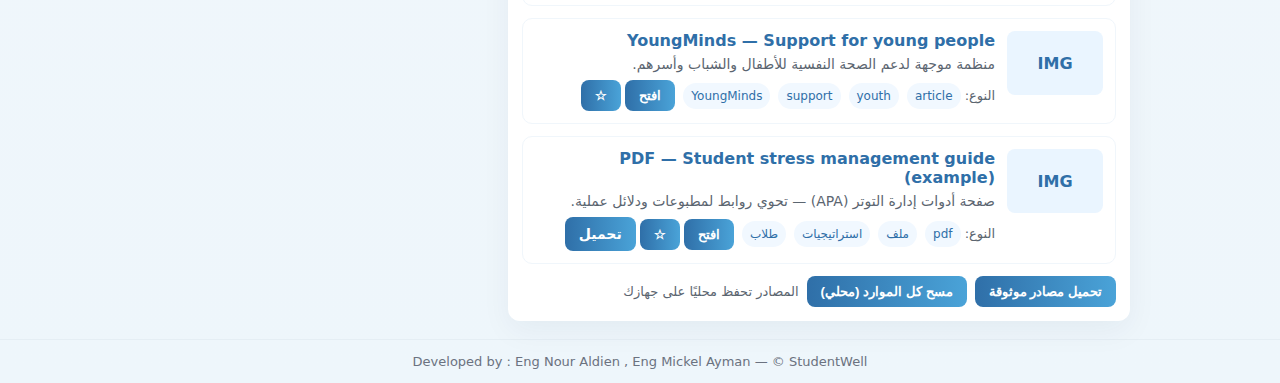
<file: library.html>
<!doctype html>
<html lang="ar" dir="rtl">
<head>
  <link rel="stylesheet" href="styles.css">
  <meta charset="utf-8" />
  <meta name="viewport" content="width=device-width,initial-scale=1" />
  <title>StudentWell — مكتبة موارد (محدثة)</title>
  <style>
    :root{
      --bg:#f3f7fb;
      --card:#fff;
      --accent:#2f6fa8;
      --accent-2:#4aa3d8;
      --muted:#5b6570;
      --success:#16a34a;
      --danger:#dc2626;
      font-family: 'Segoe UI', Tahoma, system-ui, 'Noto Kufi Arabic', Arial, sans-serif;
    }
    *{box-sizing:border-box}
    body{margin:0;background:linear-gradient(180deg,var(--bg),#eef6fb);color:#0f172a}
    header{padding:18px;text-align:center}
    .brand{display:inline-block;background:var(--card);padding:12px 18px;border-radius:12px;box-shadow:0 8px 24px rgba(19,38,71,0.06)}
    .brand h1{margin:0;color:var(--accent)}
    .lead{color:var(--muted);margin-top:6px}

    .container{max-width:1100px;margin:20px auto;padding:0 16px}
    .controls{display:flex;gap:12px;flex-wrap:wrap;align-items:center;margin:12px 0}
    .search{flex:1;display:flex;gap:8px}
    input[type=text], select, textarea {padding:10px;border-radius:10px;border:1px solid #e6eefc;font-size:15px}
    button{padding:9px 12px;border-radius:10px;border:0;background:linear-gradient(90deg,var(--accent),var(--accent-2));color:white;cursor:pointer;font-weight:700}
    .btn-ghost{background:transparent;border:1px solid rgba(47,111,168,0.12);color:var(--accent);padding:8px 10px;border-radius:10px}

    .grid{display:grid;grid-template-columns:1fr 340px;gap:18px}
    .card{background:var(--card);border-radius:12px;padding:14px;box-shadow:0 10px 30px rgba(19,38,71,0.05)}
    .resources-list{display:grid;gap:12px}
    .res-item{display:flex;gap:12px;align-items:flex-start;padding:12px;border-radius:10px;border:1px solid #f0f6fb}
    .res-thumb{width:96px;height:64px;border-radius:8px;object-fit:cover;background:#eaf5ff;flex-shrink:0;display:flex;align-items:center;justify-content:center;color:var(--accent);font-weight:800}
    .res-body{flex:1}
    .res-title{font-weight:800;color:var(--accent);margin:0 0 6px}
    .res-desc{margin:0;color:var(--muted);font-size:14px}
    .res-meta{margin-top:8px;font-size:13px;color:var(--muted);display:flex;gap:8px;flex-wrap:wrap;align-items:center}
    .tag{display:inline-block;background:#f1f8ff;color:var(--accent);padding:6px 8px;border-radius:999px;font-size:12px}

    .sidebar-section{margin-bottom:12px}
    .fav-list{max-height:300px;overflow:auto}
    .fav-item{padding:8px;border-radius:8px;border:1px solid #f0f6fb;margin-bottom:8px;display:flex;justify-content:space-between;align-items:center}

    .video-preview iframe{width:100%;height:220px;border-radius:8px;border:0}

    @media (max-width:900px){ .grid{grid-template-columns:1fr} .video-preview iframe{height:180px} }
  </style>
</head>
<body>
  <header>
    <div class="brand">
      <h1>مكتبة موارد — StudentWell</h1>
      <div class="lead">مقالات، فيديوهات، وملفات مفيدة لدعم الصحة النفسية والرفاهية.</div>
    </div>
  </header>

  <main class="container">
    <div class="controls">
      <div class="search">
        <input id="searchInput" type="text" placeholder="ابحث عن مقالة، فيديو، أو كلمة مفتاحية..." aria-label="بحث">
        <select id="filterType" aria-label="نوع المورد">
          <option value="all">كل الأنواع</option>
          <option value="article">مقال</option>
          <option value="video">فيديو</option>
          <option value="pdf">ملف PDF</option>
          <option value="tool">أداة</option>
        </select>
        <button id="searchBtn">بحث</button>
      </div>

      <div style="margin-left:auto;display:flex;gap:8px">
        <button id="showAdd" class="btn-ghost">أضف مورد جديد</button>
        <a href="index.html" class="btn-ghost">العودة للرئيسية</a>
      </div>
    </div>

    <div class="grid">
      <!-- Main column: resources -->
      <section>
        <div class="card">
          <h2 style="margin-top:0">المصادر</h2>
          <div id="resources" class="resources-list" aria-live="polite">
            <!-- موارد ستظهر هنا برمجياً -->
          </div>

          <div style="margin-top:12px;display:flex;gap:8px;align-items:center">
            <button id="loadDefaults" class="btn-ghost">تحميل مصادر موثوقة</button>
            <button id="clearAll" class="btn-ghost">مسح كل الموارد (محلي)</button>
            <div style="margin-left:auto;color:var(--muted);font-size:13px">المصادر تحفظ محليًا على جهازك</div>
          </div>
        </div>

        <!-- Add new resource form (hidden by default) -->
        <div id="addFormWrap" class="card" style="margin-top:12px;display:none">
          <h3>أضف مورد جديد</h3>
          <div style="display:grid;gap:8px">
            <input id="title" placeholder="عنوان المورد (مثال: نصائح للنوم)" />
            <input id="url" placeholder="رابط المورد أو رابط الملف (مثال: رابط يوتيوب أو pdf)" />
            <select id="type">
              <option value="article">مقال</option>
              <option value="video">فيديو</option>
              <option value="pdf">pdf</option>
              <option value="tool">أداة</option>
            </select>
            <input id="thumb" placeholder="رابط صورة مصغرة (اختياري)" />
            <input id="tags" placeholder="كلمات مفتاحية مفصولة بفاصلة (مثال: نوم,قلق,تركيز)" />
            <textarea id="desc" rows="3" placeholder="وصف قصير"></textarea>
            <div style="display:flex;gap:8px">
              <button id="addResourceBtn">إضافة المورد</button>
              <button id="cancelAdd" class="btn-ghost">إلغاء</button>
            </div>
          </div>
        </div>
      </section>

      <!-- Sidebar: favorites + video preview -->
      <aside>
        <div class="card sidebar-section">
          <h3 style="margin:0 0 8px">المفضلات</h3>
          <div id="favList" class="fav-list">
            <!-- عناصر المفضلات -->
          </div>
        </div>

        <div class="card sidebar-section video-preview" id="videoPreview">
          <h3 style="margin:0 0 8px">معاينة فيديو</h3>
          <div id="videoArea" style="color:var(--muted)">اختَر فيديو من القائمة لمعاينته هنا.</div>
        </div>

        <div class="card sidebar-section">
          <h4 style="margin:0 0 8px">مصادر موثوقة سريعة</h4>
          <ul style="padding-left:16px;color:var(--muted);margin:0">
            <li>World Health Organization (WHO) — Mental health overview</li>
            <li>American Psychological Association (APA) — Stress & coping</li>
            <li>National Institute of Mental Health (NIMH)</li>
            <li>NHS — Five Steps to Mental Wellbeing</li>
            <li>Mind, YoungMinds — موارد ودعم للشباب</li>
          </ul>
        </div>
      </aside>
    </div>
  </main>

  <script>
    // موارد موثوقة مملوءة بروابط حقيقية
    const DEFAULT_RESOURCES = [
      // Authoritative org pages
      {
        id: 'r_who_mental',
        title: 'WHO — Mental health overview',
        url: 'https://www.who.int/health-topics/mental-health',
        type: 'article',
        thumb: '',
        tags: ['WHO','رفاهية','معلومات'],
        desc: 'لمحة عامة من منظمة الصحة العالمية عن الصحة النفسية ومواردها.'
      },
      {
        id: 'r_apa_stress',
        title: 'APA — Stress (topics & coping tools)',
        url: 'https://www.apa.org/topics/stress',
        type: 'article',
        thumb: '',
        tags: ['APA','توتر','استراتيجيات'],
        desc: 'مقالات وأدوات عملية من الجمعية الأمريكية لعلم النفس لإدارة التوتر.'
      },
      {
        id: 'r_nimh',
        title: 'NIMH — Mental Health Information',
        url: 'https://www.nimh.nih.gov/health',
        type: 'article',
        thumb: '',
        tags: ['NIMH','معلومات','أبحاث'],
        desc: 'معلومات وأدلة علمية من المعهد الوطني للصحة النفسية (الولايات المتحدة).'
      },
      {
        id: 'r_nhs_wellbeing',
        title: 'NHS — Five steps to mental wellbeing',
        url: 'https://www.nhs.uk/mental-health/self-help/guides-tools-and-activities/five-steps-to-mental-wellbeing/',
        type: 'article',
        thumb: '',
        tags: ['NHS','رفاهية','نصائح'],
        desc: 'خمس خطوات عملية تساعد على تحسين الصحة النفسية اليومية (NHS).'
      },
      {
        id: 'r_mind',
        title: 'Mind (UK) — Mental health charity resources',
        url: 'https://www.mind.org.uk/',
        type: 'article',
        thumb: '',
        tags: ['Mind','دعم','منظمة'],
        desc: 'جمعية خيرية بريطانية تقدم موارد ودعماً عملياً للمشكلات النفسية.'
      },

      // Helpful guides / PDFs
      {
        id: 'r_nhs_every_mind',
        title: 'NHS — Every Mind Matters (Mind Plan)',
        url: 'https://www.nhs.uk/every-mind-matters/',
        type: 'tool',
        thumb: '',
        tags: ['NHS','أداة','نصائح'],
        desc: 'أداة تفاعلية من NHS لصنع خطة شخصية للرفاهية النفسية.'
      },

      // TED talks (use stable ted.com links)
      {
        id: 'r_guy_winch_ted',
        title: 'TED — Why we all need to practice emotional first aid (Guy Winch)',
        url: 'https://www.ted.com/talks/guy_winch_why_we_all_need_to_practice_emotional_first_aid',
        type: 'video',
        thumb: '',
        tags: ['TED','emotional first aid','Guy Winch'],
        desc: 'توكيد أهمية العناية بالعافية العاطفية — نصائح عملية معتمدة علمياً.'
      },
      {
        id: 'r_brene_vulnerability',
        title: 'TED — The power of vulnerability (Brené Brown)',
        url: 'https://www.ted.com/talks/brene_brown_the_power_of_vulnerability',
        type: 'video',
        thumb: '',
        tags: ['TED','vulnerability','Brené Brown'],
        desc: 'حديث مشهور عن الارتباط، الشجاعة، والضعف العاطفي وتأثيره على الصحة النفسية.'
      },

      // YouTube guided practices (embed links)
      {
        id: 'r_box_breathing',
        title: 'Box Breathing — 5 Minute Guided (YouTube)',
        url: 'https://www.youtube.com/embed/aPYmZOhJF5Q',
        type: 'video',
        thumb: '',
        tags: ['تنفس','استرخاء','تمارين'],
        desc: 'فيديو موجّه لتمرين تصفية وتهدئة الجهاز العصبي (box/4-4-4 breathing).'
      },
      {
        id: 'r_tactical_breathing',
        title: 'Tactical Breathing / 4-4-4 (YouTube)',
        url: 'https://www.youtube.com/embed/GViVk4RVJYE',
        type: 'video',
        thumb: '',
        tags: ['تنفس','تقنيات','ضغط'],
        desc: 'شرح سريع لتقنية التنفس التكتيكي لخفض القلق والضغط.'
      },
      {
        id: 'r_mindful_meditation',
        title: 'Guided Mindfulness Meditation — 10 minutes (YouTube)',
        url: 'https://www.youtube.com/embed/6p_yaNFSYao',
        type: 'video',
        thumb: '',
        tags: ['تأمل','mindfulness','استرخاء'],
        desc: 'جلسة تأمل قصيرة مناسبة للمبتدئين لتحسين التركيز والهدوء.'
      },

      // Youth / student-focused
      {
        id: 'r_youngminds',
        title: 'YoungMinds — Support for young people',
        url: 'https://www.youngminds.org.uk/',
        type: 'article',
        thumb: '',
        tags: ['youth','support','YoungMinds'],
        desc: 'منظمة موجهة لدعم الصحة النفسية للأطفال والشباب وأسرهم.'
      },

      // Extra practical PDFs/tools (examples)
      {
        id: 'r_stress_guide_pdf',
        title: 'PDF — Student stress management guide (example)',
        url: 'https://www.apa.org/topics/stress/manage-stress-tools', // APA tools page (not pdf) — user can download resources from هنا
        type: 'pdf',
        thumb: '',
        tags: ['ملف','استراتيجيات','طلاب'],
        desc: 'صفحة أدوات إدارة التوتر (APA) — تحوي روابط لمطبوعات ودلائل عملية.'
      }
    ];

    // مفاتيح التخزين المحلي
    const KEY = 'studentwell_resources_v1';
    const FAV_KEY = 'studentwell_resources_favs_v1';

    // عناصر DOM
    const resourcesEl = document.getElementById('resources');
    const favListEl = document.getElementById('favList');
    const loadDefaultsBtn = document.getElementById('loadDefaults');
    const clearAllBtn = document.getElementById('clearAll');
    const searchInput = document.getElementById('searchInput');
    const filterType = document.getElementById('filterType');
    const searchBtn = document.getElementById('searchBtn');
    const showAddBtn = document.getElementById('showAdd');
    const addFormWrap = document.getElementById('addFormWrap');
    const addResourceBtn = document.getElementById('addResourceBtn');
    const cancelAdd = document.getElementById('cancelAdd');

    // Helper: get stored resources
    function loadResources(){
      try { return JSON.parse(localStorage.getItem(KEY) || '[]'); }
      catch(e){ return []; }
    }
    function saveResources(arr){ localStorage.setItem(KEY, JSON.stringify(arr)); }

    function loadFavs(){ try { return JSON.parse(localStorage.getItem(FAV_KEY) || '[]'); } catch(e){ return []; } }
    function saveFavs(arr){ localStorage.setItem(FAV_KEY, JSON.stringify(arr)); }

    // Render resources list
    function renderResources(list){
      resourcesEl.innerHTML = '';
      if(list.length === 0) { resourcesEl.innerHTML = '<div style="color:var(--muted)">لا توجد موارد مطابقة.</div>'; return; }
      list.forEach(r => {
        const div = document.createElement('div');
        div.className = 'res-item';
        div.innerHTML = `
          <div class="res-thumb">${r.thumb ? `<img src="${r.thumb}" alt="" style="width:96px;height:64px;border-radius:8px;object-fit:cover">` : '<div style="padding:6px;text-align:center">IMG</div>'}</div>
          <div class="res-body">
            <div class="res-title">${escapeHtml(r.title)}</div>
            <div class="res-desc">${escapeHtml(r.desc || '')}</div>
            <div class="res-meta">
              <div>النوع: <span class="tag">${r.type}</span></div>
              ${r.tags && r.tags.length ? r.tags.map(t=>`<div class="tag">${escapeHtml(t.trim())}</div>`).join('') : ''}
              <div style="margin-left:auto">
                <button class="btn-ghost" data-action="open" data-id="${r.id}">افتح</button>
                <button class="btn-ghost" data-action="fav" data-id="${r.id}">☆</button>
                ${r.type === 'pdf' ? `<a class="btn-ghost" href="${r.url}" target="_blank" download>تحميل</a>` : ''}
              </div>
            </div>
          </div>
        `;
        // attach handlers
        div.querySelectorAll('button[data-action]').forEach(b=>{
          b.addEventListener('click', ()=> {
            const action = b.getAttribute('data-action');
            const id = b.getAttribute('data-id');
            const item = getResourceById(id);
            if(action === 'open') openResource(item);
            if(action === 'fav') toggleFav(item);
          });
        });
        resourcesEl.appendChild(div);
      });
    }

    function getResourceById(id){
      return loadResources().find(r=>r.id === id) || DEFAULT_RESOURCES.find(r=>r.id === id);
    }

    // Open / preview a resource
    function openResource(r){
      if(!r) return;
      if(r.type === 'video'){
        const videoArea = document.getElementById('videoArea');
        // if embed link (youtube embed) use iframe; if not, open new tab
        if(r.url.includes('youtube.com/embed') || r.url.includes('player.vimeo') || r.url.includes('youtube-nocookie')){
          videoArea.innerHTML = `<iframe src="${r.url}" title="${escapeHtml(r.title)}" frameborder="0" allow="accelerometer; autoplay; clipboard-write; encrypted-media; gyroscope; picture-in-picture" allowfullscreen></iframe>`;
          window.scrollTo({top:0,behavior:'smooth'});
        } else {
          window.open(r.url, '_blank');
        }
      } else if(r.type === 'pdf' || r.type === 'article' || r.type === 'tool'){
        window.open(r.url, '_blank');
      }
    }

    // Favorites
    function renderFavs(){
      const favs = loadFavs();
      favListEl.innerHTML = '';
      if(favs.length === 0) { favListEl.innerHTML = '<div style="color:var(--muted)">لا توجد مفضلات بعد.</div>'; return; }
      favs.forEach(id=>{
        const r = getResourceById(id);
        if(!r) return;
        const div = document.createElement('div');
        div.className = 'fav-item';
        div.innerHTML = `<div style="font-weight:700;color:var(--accent)">${escapeHtml(r.title)}</div><div><button class="btn-ghost" data-action="open" data-id="${r.id}">افتح</button> <button class="btn-ghost" data-action="remove" data-id="${r.id}">إزالة</button></div>`;
        div.querySelector('[data-action="open"]').addEventListener('click', ()=> openResource(r));
        div.querySelector('[data-action="remove"]').addEventListener('click', ()=>{
          const newFavs = loadFavs().filter(x=>x!==r.id);
          saveFavs(newFavs);
          renderFavs();
        });
        favListEl.appendChild(div);
      });
    }

    function toggleFav(r){
      const favs = loadFavs();
      if(favs.includes(r.id)){
        const newFavs = favs.filter(x=>x !== r.id);
        saveFavs(newFavs);
      } else {
        favs.push(r.id);
        saveFavs(favs);
      }
      renderFavs();
    }

    // Utilities: escape HTML
    function escapeHtml(s){ if(!s) return ''; return String(s).replace(/[&<>"']/g, c=>({ '&':'&amp;','<':'&lt;','>':'&gt;','"':'&quot;',"'":'&#39;' })[c]); }

    // Search / filter
    function searchResources(){
      const q = (searchInput.value || '').trim().toLowerCase();
      const type = filterType.value;
      let list = loadResources();
      // include defaults (merge) if empty
      if(list.length === 0) list = DEFAULT_RESOURCES.slice();
      if(type && type !== 'all') list = list.filter(r=> r.type === type);
      if(q) {
        list = list.filter(r => (r.title + ' ' + (r.desc||'') + ' ' + (r.tags||[]).join(' ')).toLowerCase().includes(q));
      }
      renderResources(list);
    }

    // Load default resources (merge with existing, avoid duplicates)
    loadDefaultsBtn.addEventListener('click', ()=>{
      const current = loadResources();
      const merged = current.slice();
      DEFAULT_RESOURCES.forEach(d=>{
        if(!merged.find(c=>c.id === d.id)) merged.push(d);
      });
      saveResources(merged);
      renderResources(merged);
      renderFavs();
    });

    // Clear all resources
    clearAllBtn.addEventListener('click', ()=>{
      if(!confirm('مسح كل الموارد من التخزين المحلي؟')) return;
      localStorage.removeItem(KEY);
      renderResources([]);
      renderFavs();
    });

    // Show add form
    showAddBtn.addEventListener('click', ()=> {
      addFormWrap.style.display = addFormWrap.style.display === 'none' ? 'block' : 'none';
    });
    cancelAdd.addEventListener('click', ()=> { addFormWrap.style.display = 'none'; });

    // Add new resource
    addResourceBtn.addEventListener('click', ()=>{
      const t = document.getElementById('title').value.trim();
      const url = document.getElementById('url').value.trim();
      const type = document.getElementById('type').value;
      const thumb = document.getElementById('thumb').value.trim();
      const tags = (document.getElementById('tags').value || '').split(',').map(x=>x.trim()).filter(Boolean);
      const desc = document.getElementById('desc').value.trim();
      if(!t || !url) return alert('ادخل على الأقل عنوان ورابط للمورد.');
      const arr = loadResources();
      const obj = { id: 'r_' + Date.now().toString(36), title: t, url, type, thumb, tags, desc };
      arr.push(obj);
      saveResources(arr);
      renderResources(arr);
      document.getElementById('title').value = '';
      document.getElementById('url').value = '';
      document.getElementById('thumb').value = '';
      document.getElementById('tags').value = '';
      document.getElementById('desc').value = '';
      addFormWrap.style.display = 'none';
      alert('تمت إضافة المورد.');
    });

    // Open logic for resource (directed by button)
    searchBtn.addEventListener('click', searchResources);
    searchInput.addEventListener('keydown', e=> { if(e.key === 'Enter') searchResources(); });

    // Initial load: if no saved resources show defaults preview (but don't override)
    (function init(){
      const data = loadResources();
      if(data.length === 0) {
        renderResources(DEFAULT_RESOURCES);
      } else {
        renderResources(data);
      }
      renderFavs();
    })();
  </script>
<script src="site-nav.js"></script>
<script src="nav-scroll.js"></script>
</body>
</html>
</file>
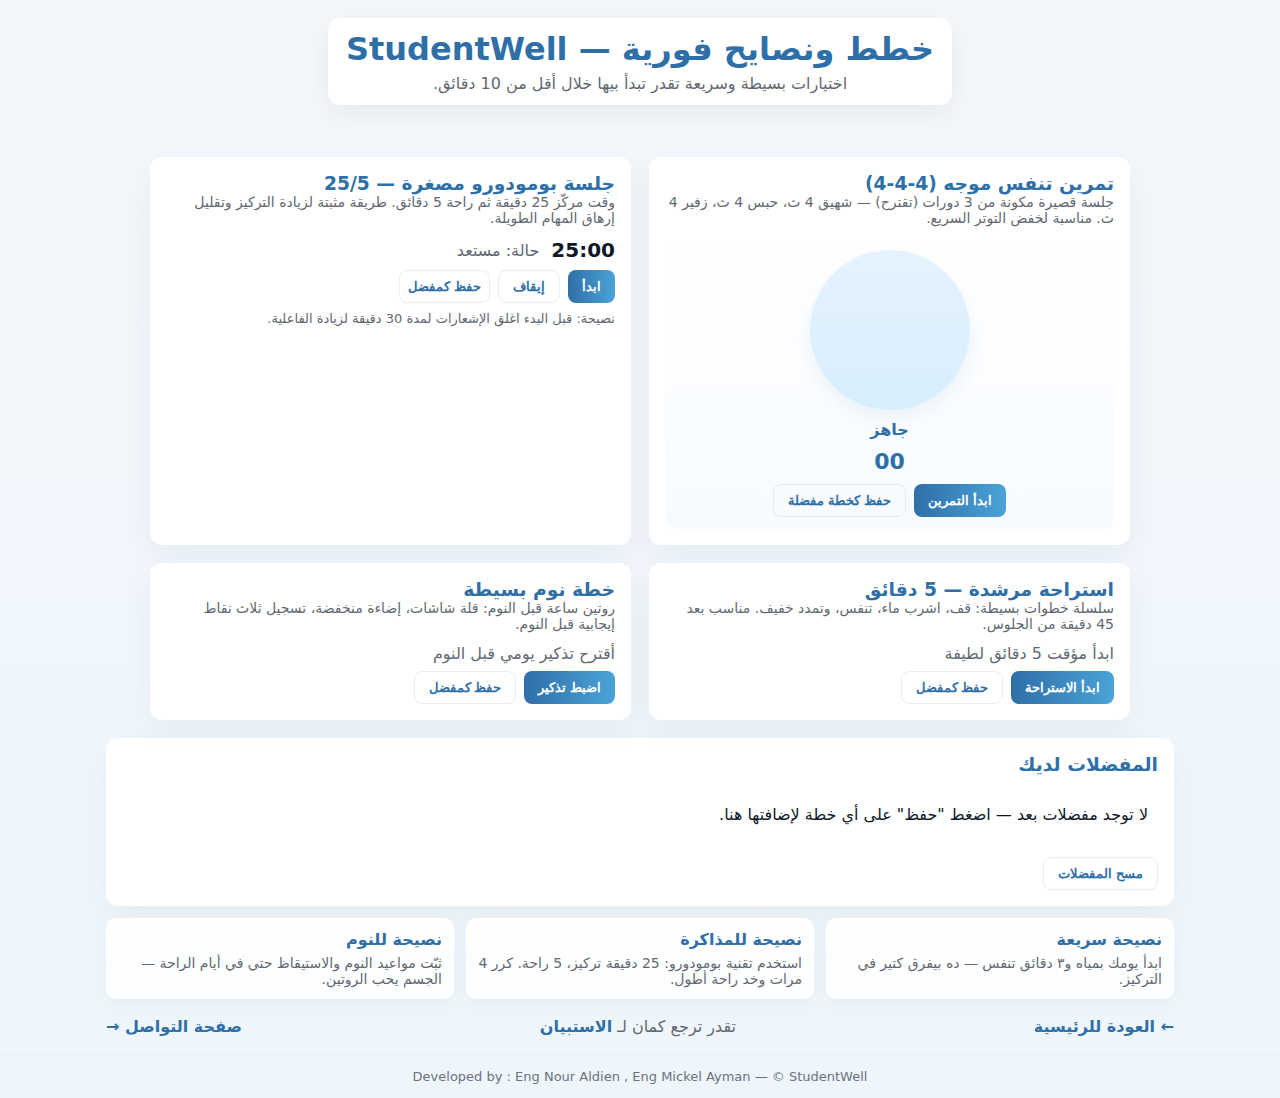
<file: plans.html>
<!doctype html>
<html lang="ar" dir="rtl">
<head>
  <link rel="stylesheet" href="styles.css">
  <meta charset="utf-8" />
  <meta name="viewport" content="width=device-width,initial-scale=1" />
  <title>StudentWell — خطط ونصايح فورية وبسيطة</title>
  <style>
    :root{
      --bg:#f3f7fb;
      --card:#ffffff;
      --accent:#2f6fa8;
      --accent-2:#4aa3d8;
      --muted:#5f6871;
      --success:#16a34a;
      --danger:#dc2626;
      font-family: 'Segoe UI', Tahoma, system-ui, 'Noto Kufi Arabic', Arial, sans-serif;
    }
    *{box-sizing:border-box}
    body{margin:0;background:linear-gradient(180deg,var(--bg),#eef6fb);color:#0f172a}
    header{padding:18px;text-align:center}
    .brand{display:inline-block;background:var(--card);padding:12px 18px;border-radius:12px;box-shadow:0 8px 24px rgba(19,38,71,0.06)}
    .brand h1{margin:0;color:var(--accent)}
    .lead{color:var(--muted);margin-top:6px}

    .container{max-width:1100px;margin:20px auto;padding:0 16px}
    .grid{display:grid;grid-template-columns:repeat(2,1fr);gap:18px}
    .card{background:var(--card);padding:16px;border-radius:12px;box-shadow:0 10px 30px rgba(19,38,71,0.05);display:flex;flex-direction:column;gap:12px}
    .card h3{margin:0;color:var(--accent)}
    .card p{margin:0;color:var(--muted);font-size:14px}

    .actions{display:flex;gap:8px;flex-wrap:wrap}
    .btn{padding:8px 12px;border-radius:10px;border:0;cursor:pointer;font-weight:600}
    .btn.primary{background:linear-gradient(90deg,var(--accent),var(--accent-2));color:white}
    .btn.ghost{background:transparent;border:1px solid rgba(47,111,168,0.12);color:var(--accent)}
    .btn.small{padding:6px 8px;font-size:13px}

    /* breathing widget */
    .breath-widget{display:flex;flex-direction:column;align-items:center;gap:10px;padding:12px;border-radius:10px;background:linear-gradient(180deg,#fff,#f7fbff);text-align:center}
    .circle{width:160px;height:160px;border-radius:50%;display:flex;align-items:center;justify-content:center;background:linear-gradient(180deg,#e6f2ff,#d7eefc);transition:transform 1s ease;box-shadow:0 8px 18px rgba(47,111,168,0.08)}
    .breath-text{font-weight:700;color:var(--accent)}
    .timer{font-size:22px;font-weight:800;color:var(--accent)}

    /* tips list */
    .tips{margin-top:18px;display:grid;grid-template-columns:repeat(3,1fr);gap:12px}
    .tip{background:linear-gradient(180deg,#fff,#fcfeff);padding:12px;border-radius:10px;box-shadow:0 6px 18px rgba(19,38,71,0.04)}
    .tip h4{margin:0 0 6px;color:var(--accent)}
    .tip p{margin:0;color:var(--muted);font-size:14px}

    /* favorites */
    .fav-list{margin-top:8px;padding:10px;border-radius:8px;background:#fff;min-height:40px}

    /* footer nav */
    .nav-row{display:flex;justify-content:space-between;align-items:center;margin-top:16px;gap:12px}
    .nav-row a{color:var(--accent);text-decoration:none;font-weight:600}

    @media (max-width:900px){
      .grid{grid-template-columns:1fr}
      .tips{grid-template-columns:1fr}
    }
  </style>
</head>
<body>
  <header>
    <div class="brand" role="banner">
      <h1>خطط ونصايح فورية — StudentWell</h1>
      <div class="lead">اختيارات بسيطة وسريعة تقدر تبدأ بيها خلال أقل من 10 دقائق.</div>
    </div>
  </header>

  <main class="container" role="main">
    <section aria-labelledby="plansTitle">
      <h2 id="plansTitle" style="display:none">خطط ونصايح فورية</h2>

      <div class="grid">
        <!-- Breathing exercise card -->
        <article class="card" id="card-breath">
          <div>
            <h3>تمرين تنفس موجه (4-4-4)</h3>
            <p>جلسة قصيرة مكونة من 3 دورات (تقترح) — شهيق 4 ث، حبس 4 ث، زفير 4 ث. مناسبة لخفض التوتر السريع.</p>
          </div>

          <div class="breath-widget" aria-live="polite">
            <div class="circle" id="breathCircle" aria-hidden></div>
            <div class="breath-text" id="breathPhase">جاهز</div>
            <div class="timer" id="breathCounter">00</div>

            <div class="actions">
              <button class="btn primary" id="startBreath">ابدأ التمرين</button>
              <button class="btn ghost" id="saveBreath">حفظ كخطة مفضلة</button>
            </div>
          </div>
        </article>

        <!-- Pomodoro short card -->
        <article class="card" id="card-pomo">
          <div>
            <h3>جلسة بومودورو مصغرة — 25/5</h3>
            <p>وقت مركّز 25 دقيقة ثم راحة 5 دقائق. طريقة مثبتة لزيادة التركيز وتقليل إرهاق المهام الطويلة.</p>
          </div>

          <div style="display:flex;flex-direction:column;gap:8px">
            <div style="display:flex;align-items:center;gap:12px">
              <div style="font-weight:800;font-size:20px" id="pomoClock">25:00</div>
              <div style="color:var(--muted)">حالة: <span id="pomoState">مستعد</span></div>
            </div>
            <div class="actions">
              <button class="btn primary" id="startPomo">ابدأ</button>
              <button class="btn ghost" id="stopPomo">إيقاف</button>
              <button class="btn small ghost" id="savePomo">حفظ كمفضل</button>
            </div>
            <div style="font-size:13px;color:var(--muted)">نصيحة: قبل البدء اغلق الإشعارات لمدة 30 دقيقة لزيادة الفاعلية.</div>
          </div>
        </article>

        <!-- Micro-break card -->
        <article class="card" id="card-break">
          <div>
            <h3>استراحة مرشدة — 5 دقائق</h3>
            <p>سلسلة خطوات بسيطة: قف، اشرب ماء، تنفس، وتمدد خفيف. مناسب بعد 45 دقيقة من الجلوس.</p>
          </div>

          <div>
            <div style="margin-bottom:8px;color:var(--muted)">ابدأ مؤقت 5 دقائق لطيفة</div>
            <div class="actions">
              <button class="btn primary" id="startBreak">ابدأ الاستراحة</button>
              <button class="btn ghost" id="saveBreak">حفظ كمفضل</button>
            </div>
          </div>
        </article>

        <!-- Sleep hygiene card -->
        <article class="card" id="card-sleep">
          <div>
            <h3>خطة نوم بسيطة</h3>
            <p>روتين ساعة قبل النوم: قلة شاشات، إضاءة منخفضة، تسجيل ثلاث نقاط إيجابية قبل النوم.</p>
          </div>

          <div>
            <div style="color:var(--muted);margin-bottom:8px">أقترح تذكير يومي قبل النوم</div>
            <div class="actions">
              <button class="btn primary" id="setSleepReminder">اضبط تذكير</button>
              <button class="btn ghost" id="saveSleep">حفظ كمفضل</button>
            </div>
          </div>
        </article>
      </div>

      <!-- Favorites & quick tips -->
      <section style="margin-top:18px">
        <div class="card">
          <h3>المفضلات لديك</h3>
          <div class="fav-list" id="favList">لا توجد مفضلات بعد — اضغط \"حفظ\" على أي خطة لإضافتها هنا.</div>
          <div style="margin-top:10px">
            <button class="btn ghost" id="clearFavs">مسح المفضلات</button>
          </div>
        </div>

        <div class="tips" style="margin-top:12px">
          <div class="tip">
            <h4>نصيحة سريعة</h4>
            <p>ابدأ يومك بمياه و٣ دقائق تنفس — ده بيفرق كتير في التركيز.</p>
          </div>
          <div class="tip">
            <h4>نصيحة للمذاكرة</h4>
            <p>استخدم تقنية بومودورو: 25 دقيقة تركيز، 5 راحة. كرر 4 مرات وخد راحة أطول.</p>
          </div>
          <div class="tip">
            <h4>نصيحة للنوم</h4>
            <p>ثبّت مواعيد النوم والاستيقاظ حتي في أيام الراحة — الجسم يحب الروتين.</p>
          </div>
        </div>
      </section>

      <div class="nav-row" style="margin-top:18px">
        <a href="index.html">← العودة للرئيسية</a>
        <div style="text-align:center;color:var(--muted)">تقدر ترجع كمان لـ <a href="survey.html">الاستبيان</a></div>
        <a href="contact.html">صفحة التواصل →</a>
      </div>
    </section>
  </main>

  <script>
    // ---- helpers ----
    const saveFavorite = (id, meta) => {
      const favs = JSON.parse(localStorage.getItem('studentwell_favs') || '[]');
      // prevent duplicates by id
      if(!favs.find(f=>f.id === id)) {
        favs.push({id, ...meta});
        localStorage.setItem('studentwell_favs', JSON.stringify(favs));
        renderFavs();
        alert('تم حفظ الخطة كمفضلة.');
      } else alert('الخطة موجودة بالفعل في المفضلات.');
    };
    const removeAllFavs = () => { localStorage.removeItem('studentwell_favs'); renderFavs(); };

    const renderFavs = () => {
      const list = document.getElementById('favList');
      const favs = JSON.parse(localStorage.getItem('studentwell_favs') || '[]');
      if(favs.length === 0) {
        list.innerHTML = 'لا توجد مفضلات بعد — اضغط "حفظ" على أي خطة لإضافتها هنا.';
        return;
      }
      list.innerHTML = favs.map(f => `<div style="display:flex;justify-content:space-between;align-items:center;padding:6px 0;border-bottom:1px solid #f0f5fb">
        <div style="font-weight:700;color:var(--accent)">${f.title}</div>
        <div style="font-size:13px;color:var(--muted)"><button class="btn small ghost" data-remove="${f.id}">إزالة</button></div>
      </div>`).join('');
      // attach remove handlers
      list.querySelectorAll('[data-remove]').forEach(b=>{
        b.addEventListener('click', ()=> {
          const id = b.getAttribute('data-remove');
          const newFavs = JSON.parse(localStorage.getItem('studentwell_favs') || '[]').filter(x=>x.id !== id);
          localStorage.setItem('studentwell_favs', JSON.stringify(newFavs));
          renderFavs();
        });
      });
    };

    document.getElementById('saveBreath').addEventListener('click', ()=> saveFavorite('breath', {title:'تمرين تنفس 4-4-4'}));
    document.getElementById('savePomo').addEventListener('click', ()=> saveFavorite('pomo', {title:'جلسة بومودورو 25/5'}));
    document.getElementById('saveBreak').addEventListener('click', ()=> saveFavorite('break', {title:'استراحة 5 دقائق'}));
    document.getElementById('saveSleep').addEventListener('click', ()=> saveFavorite('sleep', {title:'خطة نوم بسيطة'}));
    document.getElementById('clearFavs').addEventListener('click', ()=> {
      if(confirm('مسح كل المفضلات؟')) removeAllFavs();
    });

    // Breathing exercise logic (simple)
    (function(){
      const circle = document.getElementById('breathCircle');
      const phaseText = document.getElementById('breathPhase');
      const counter = document.getElementById('breathCounter');
      const btn = document.getElementById('startBreath');
      let running = false;
      let intervalId = null;

      btn.addEventListener('click', ()=> {
        if(running) { // stop
          stop();
          return;
        }
        start();
      });

      function start(){
        running = true;
        btn.textContent = 'إيقاف';
        // protocol: inhale 4s, hold 4s, exhale 4s — repeat 3 دورات
        let cycles = 3;
        let phase = 0; // 0 inhale,1 hold,2 exhale
        let sec = 4;
        phaseText.textContent = 'شهيق';
        counter.textContent = String(sec).padStart(2,'0');
        circle.style.transform = 'scale(1.05)';
        intervalId = setInterval(()=> {
          sec--;
          if(sec >= 0) counter.textContent = String(sec).padStart(2,'0');
          if(sec <= 0) {
            // advance phase
            phase++;
            if(phase > 2) { phase = 0; cycles--; }
            if(cycles <= 0) { stop(); return; }
            // set new phase
            sec = 4;
            if(phase === 0){ phaseText.textContent = 'شهيق'; circle.style.transform = 'scale(1.05)'; }
            else if(phase === 1){ phaseText.textContent = 'حافظ'; circle.style.transform = 'scale(1.0)'; }
            else { phaseText.textContent = 'زفير'; circle.style.transform = 'scale(0.8)'; }
            counter.textContent = String(sec).padStart(2,'0');
          }
        },1000);
      }

      function stop(){
        running = false;
        btn.textContent = 'ابدأ التمرين';
        phaseText.textContent = 'جاهز';
        counter.textContent = '00';
        circle.style.transform = 'scale(1)';
        if(intervalId) clearInterval(intervalId);
        intervalId = null;
      }
    })();

    // Pomodoro simple timer
    (function(){
      const clock = document.getElementById('pomoClock');
      const state = document.getElementById('pomoState');
      const startBtn = document.getElementById('startPomo');
      const stopBtn = document.getElementById('stopPomo');
      let total = 25 * 60; // seconds
      let timerId = null;
      let running = false;

      function format(t){ const mm = Math.floor(t/60); const ss = t%60; return `${String(mm).padStart(2,'0')}:${String(ss).padStart(2,'0')}`; }
      function tick(){
        if(total <= 0){ // switch to break (5 min)
          state.textContent = 'استراحة 5 دقائق';
          total = 5 * 60;
          // optional: notification or sound
        } else {
          // continue countdown
        }
        clock.textContent = format(total);
        total--;
      }

      startBtn.addEventListener('click', ()=>{
        if(running) return;
        running = true;
        state.textContent = 'شغال';
        timerId = setInterval(()=> {
          if(total <= 0){
            // when total becomes -1 after decrement, we handled switch above, do nothing special here
            // stop if you want single cycle: stop now
            clearInterval(timerId);
            running = false;
            state.textContent = 'انتهت الجلسة';
            clock.textContent = '00:00';
            total = 25 * 60; // reset for next time
            return;
          }
          clock.textContent = format(total);
          total--;
        },1000);
      });

      stopBtn.addEventListener('click', ()=>{
        if(timerId) clearInterval(timerId);
        running = false;
        total = 25*60;
        clock.textContent = format(total);
        state.textContent = 'متوقف';
      });
    })();

    // Break 5 min simple
    (function(){
      const btn = document.getElementById('startBreak');
      btn.addEventListener('click', ()=> {
        if(confirm('ابدأ استراحة 5 دقائق الآن؟')) {
          let t = 5*60;
          const ii = setInterval(()=>{
            const mm = Math.floor(t/60); const ss = t%60;
            btn.textContent = `استراحة — ${String(mm).padStart(2,'0')}:${String(ss).padStart(2,'0')}`;
            t--;
            if(t < 0){ clearInterval(ii); btn.textContent = 'ابدأ الاستراحة'; alert('انتهت الاستراحة — ارجع تاني للشغل بروح أفضل!'); }
          },1000);
        }
      });
    })();

    // Sleep reminder (simple local notification via alert + save time)
    (function(){
      const btn = document.getElementById('setSleepReminder');
      btn.addEventListener('click', ()=>{
        const hh = prompt('ادخل وقت التذكير بالصيغة 24 ساعة (مثال: 22:30) — اترك فارغ للإلغاء');
        if(!hh) return alert('تم الإلغاء');
        // basic validation
        const parts = hh.split(':');
        if(parts.length !== 2) return alert('الصيغة غلط. مثال صحيح: 22:30');
        const [H, M] = parts.map(x=>parseInt(x,10));
        if(Number.isNaN(H) || Number.isNaN(M) || H<0 || H>23 || M<0 || M>59) return alert('وقت غير صالح.');
        localStorage.setItem('studentwell_sleep_reminder', hh);
        alert('تم ضبط التذكير — يشتغل كتنبيه محلي بالصفحة (يحتاج الصفحة مفتوحة).');
        // store but actual notification requires service worker or server ; we'll show in-page check
      });
      // simple checker when page loads to notify if time matches and page is open
      setInterval(()=> {
        const ts = localStorage.getItem('studentwell_sleep_reminder');
        if(!ts) return;
        const now = new Date();
        const hh = String(now.getHours()).padStart(2,'0') + ':' + String(now.getMinutes()).padStart(2,'0');
        if(hh === ts && !sessionStorage.getItem('sleep_notified_'+hh)){
          alert('تذكير نوم: حان وقت التحضير للنوم (طبق روتين النوم الموصى به).');
          sessionStorage.setItem('sleep_notified_'+hh, '1');
        }
      }, 30*1000);

    })();

    // init render
    renderFavs();
  </script>
<script src="site-nav.js"></script>
<script src="nav-scroll.js"></script>
</body>
</html>
</file>
<file: styles.css>
/* styles.css — StudentWell (modified)
   - Adjusted layout fixes you requested
   - Added consistent card image sizing, .card-img
   - Kept previous variables and tuning
   - Use the .fill-viewport class only on home page wrapper when you want cards to fill viewport
*/

:root {
  --bg: #f6fbff;
  --card: #ffffff;
  --accent: #2f6fa8;
  --muted: #5f6871;
  --shadow: rgba(6, 30, 50, 0.1);
  --radius: 14px;
  font-family: 'Segoe UI', Tahoma, 'Noto Kufi Arabic', Arial, sans-serif;
}

* {
  box-sizing: border-box;
  margin: 0;
  padding: 0;
}

body {
  background: linear-gradient(180deg, #fbfdff, #eef6fb);
  color: #0f172a;
  min-height: 100vh;
  -webkit-font-smoothing:antialiased;
  -moz-osx-font-smoothing:grayscale;
}

/* Layout Wrappers */
.wrap, .container, main, .content {
  max-width: 1100px;
  margin: 0 auto;
  padding: 36px 16px 24px;
}

/* Header (Injected by site-nav.js) */
.sw-topbar {
  background: linear-gradient(90deg, #ffffff, #f6fbff);
  border-bottom: 1px solid rgba(14,42,71,0.04);
  padding: 12px 16px;
  box-shadow: 0 6px 18px rgba(6,30,50,0.12);
  transition: box-shadow 250ms ease, background 250ms ease;
}
.sw-topbar.scrolled {
  box-shadow: 0 10px 28px rgba(6,30,50,0.18);
}
.sw-topbar .sw-container {
  max-width: 1100px;
  margin: 0 auto;
  display: flex;
  justify-content: space-between;
  align-items: center;
  gap: 12px;
}
.sw-brand .sw-title {
  color: var(--accent);
  font-size: 22px;
  font-weight: 800;
}
.sw-navlinks a {
  color: #0f172a;
  text-decoration: none;
  padding: 6px 10px;
  border-radius: 8px;
  transition: 0.2s ease;
  font-weight: 600;
}
.sw-navlinks a:hover {
  background: rgba(47,111,168,0.12);
  color: var(--accent);
}

/* Footer */
.sw-footer {
  padding: 16px;
  text-align: center;
  color: var(--muted);
  border-top: 1px solid rgba(14,42,71,0.04);
  margin-top: 24px;
}

/* Cards */
.card {
  background: var(--card);
  padding: 20px;
  border-radius: var(--radius);
  box-shadow: 0 12px 30px rgba(19,38,71,0.05);
  transition: transform 220ms cubic-bezier(.2,.9,.3,1), box-shadow 220ms ease;
  display: flex;
  flex-direction: column;
}
.card:hover {
  transform: translateY(-6px);
  box-shadow: 0 16px 36px rgba(6,30,50,0.06);
}

.card h3 {
  color: var(--accent);
  margin-bottom: 8px;
}
.card p {
  color: var(--muted);
  margin-bottom: 12px;
  font-size: 14px;
}
.card a, .card button {
  background: linear-gradient(90deg, var(--accent), #4aa3d8);
  color: #fff;
  text-decoration: none;
  padding: 8px 14px;
  border-radius: 8px;
  font-weight: 700;
  display: inline-block;
  transition: opacity 0.2s ease, transform 120ms ease;
  border: 0;
}
.card a:hover, .card button:hover { opacity: 0.95; transform: translateY(-2px); }

/* make images consistent inside cards */
.card-img {
  display: block;
  width: 100%;
  height: 160px;
  object-fit: cover;
  border-radius: 10px 10px 0 0;
  background: linear-gradient(180deg,#f7fbff,#eef6fb);
  border: 1px solid rgba(0,0,0,0.03);
}

/* If you prefer icons instead of images, use this class */
.card-icon {
  width: 80px; height: 80px; border-radius:12px; display:inline-flex;align-items:center;justify-content:center;background:#f3f8ff;border:1px solid rgba(47,111,168,0.06);
}

/* body inside card */
.card-body {
  padding: 14px;
  display:flex;
  flex-direction:column;
  gap:10px;
  min-height: 140px;
}
.card-actions { margin-top:auto; text-align:center; }

/* Grid Layout */
.grid {
  display: grid;
  grid-template-columns: repeat(auto-fit, minmax(280px, 1fr));
  gap: 20px;
  margin-top: 20px;
}

/* Services-specific tiny tweak: align text and image */
.service .card-img { height:140px; }
.service .card-body { min-height:120px; }

/* Forms */
input, select, textarea {
  width: 100%;
  padding: 10px;
  border-radius: 8px;
  border: 1px solid #c5d3e0;
  margin-bottom: 14px;
  font-size: 15px;
}
button {
  background: var(--accent);
  border: none;
  color: #fff;
  padding: 10px 18px;
  border-radius: 8px;
  cursor: pointer;
  font-weight: 600;
}
button:hover { opacity: 0.9; }

/* Utility */
.text-center { text-align: center; }
.mt-20 { margin-top: 20px; }

/* ===== UI Tuning ===== */
.wrap, .container, main, .content { padding-top: 22px !important; }

.sw-topbar .sw-container { display: flex; flex-direction: row; align-items: center; justify-content: center; gap: 28px; }

.sw-brand { display: flex; flex-direction: column; align-items: center; text-align: center; }

.sw-navlinks { display:flex; gap: 14px; align-items: center; justify-content: center; flex-wrap: wrap; }

.sw-navlinks a { font-size: 14px; color: #27465e; }

.sw-brand .sw-title { font-size: 20px; }
.sw-brand .sw-sub { font-size: 12px; margin-top: 2px; }

.sw-footer { margin-top: 18px; padding-top: 12px; padding-bottom: 18px; }

.grid { max-width: 980px; margin: 12px auto 18px; }

.card { box-shadow: 0 10px 26px rgba(19,38,71,0.04); border-radius: 12px; }
.card:hover { transform: translateY(-6px); box-shadow: 0 16px 36px rgba(6,30,50,0.06); }

@media (max-width: 900px) {
  .sw-topbar .sw-container { flex-direction: column; gap: 8px; padding: 8px 12px; }
  .wrap, .container, main { padding-top: 14px !important; }
  .grid { padding: 0 12px; }
}

.card a { padding: 9px 14px; font-size: 14px; }

/* ====== FIX: REMOVE the problematic min-height for all pages ====== */
.wrap, main.wrap, main { min-height: auto !important; display: block !important; }

/* ====== NEW: Use this class ONLY on the home page ====== */
.fill-viewport { min-height: calc(100vh - 160px); display: flex; flex-direction: column; }

/* ===== Services strip ===== */
.services-strip {
  margin: 20px auto 8px;
  max-width: 1100px;
  background: linear-gradient(90deg, rgba(47,111,168,0.06), rgba(74,163,216,0.04));
  padding: 12px 18px;
  border-radius: 10px;
  text-align: center;
  color: #1f4f73;
  font-weight: 700;
  box-shadow: 0 6px 18px rgba(6,30,50,0.04);
}

.sw-footer, .bottom, footer { padding-top: 12px; padding-bottom: 12px; }

@media (max-width:900px){ .services-strip { margin: 12px; font-size: 15px; } }

/* ===== Accessibility & small helpers ===== */
a.skip-link { position:absolute;left:-9999px;top:auto;width:1px;height:1px;overflow:hidden; }

/* ===== Lazy-loading helper (CSS only) - prefer adding loading="lazy" to <img> in HTML ===== */
img[loading="lazy"]{ will-change: transform; }

/* ===== Minor visual polish for cards that had broken/empty images */
.card .placeholder {
  display:flex;align-items:center;justify-content:center;height:160px;background:linear-gradient(180deg,#fbfdff,#f1f8ff);border-radius:10px 10px 0 0;color:rgba(15,23,42,0.45);font-weight:700;
}

/* end of file */
</file>
